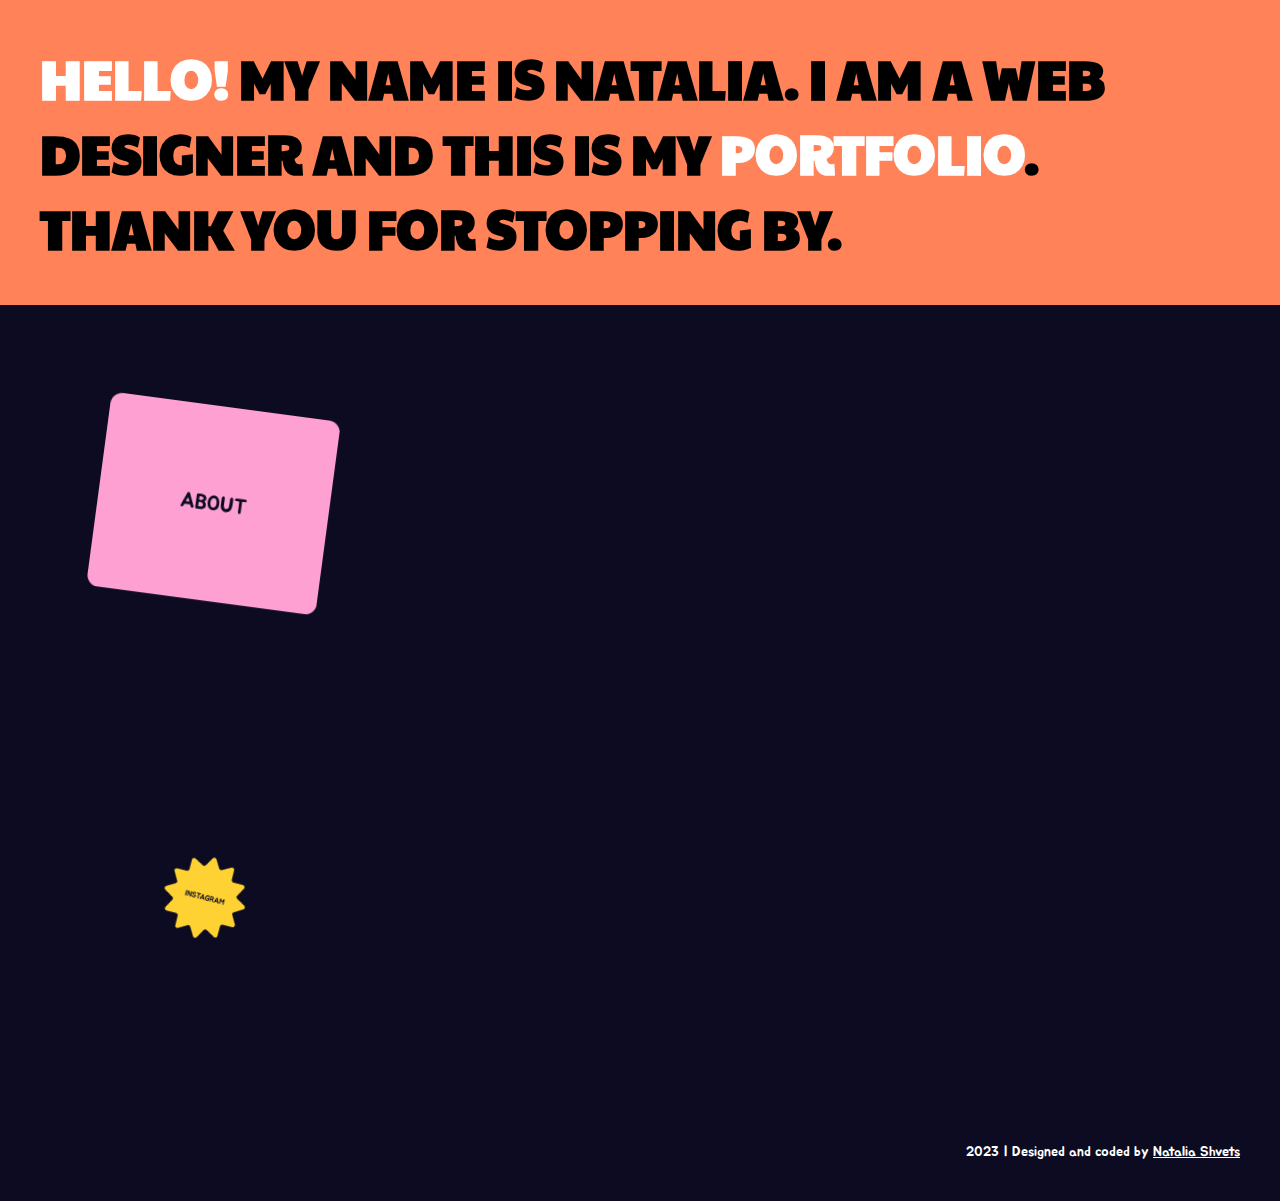
<file: index.html>
<!DOCTYPE html>
<html lang="en">
<head>
    <meta charset="UTF-8">
    <meta http-equiv="X-UA-Compatible" content="IE=edge">
    <meta name="viewport" content="width=device-width, initial-scale=1.0">
    <title>Natalia Shvets</title>
    <link rel="shortcut icon" type="image/ico" href="https://cdn.glitch.global/4b5fbab2-b07e-4038-a8d4-02d66b0f72da/coffee.ico?v=1675710442443">
    <link rel="stylesheet" href="style.css">
    <link rel="preconnect" href="https://fonts.googleapis.com">
    <link rel="preconnect" href="https://fonts.gstatic.com" crossorigin>
    <link href="https://fonts.googleapis.com/css2?family=Jua&family=Paytone+One&display=swap" rel="stylesheet">
</head>
<body>
    <div class="greeting">
        <h1><span class="greetingTextHighlight hello">hello! </span>My name is natalia. I am a web designer and this is my <span class="greetingTextHighlight portfolio">portfolio</span>. <br> Thank you for stopping by.</h1>
    </div>
    <div class="navigation">
        <div class="blockOne">
            <button class="btn about">
                <a href="about.html">
                    <svg class="btnVector vectorAbout"  viewBox="0 0 394 333" fill="none" xmlns="http://www.w3.org/2000/svg">
                        <path id="about" d="M0 20C0 8.95431 8.95431 0 20 0H374C385.046 0 394 8.95431 394 20V313C394 324.046 385.046 333 374 333H20C8.9543 333 0 324.046 0 313V20Z" />
                        <path d="M163.681 175.552C163.705 175.696 163.717 175.84 163.717 175.984C163.741 176.104 163.753 176.248 163.753 176.416C163.753 176.704 163.669 176.968 163.501 177.208C163.429 177.328 163.333 177.448 163.213 177.568C163.093 177.664 162.949 177.748 162.781 177.82C162.181 178.156 161.545 178.276 160.873 178.18C160.537 178.084 160.237 177.928 159.973 177.712C159.925 177.664 159.889 177.64 159.865 177.64C159.841 177.616 159.817 177.58 159.793 177.532C159.769 177.508 159.745 177.484 159.721 177.46C159.697 177.412 159.661 177.376 159.613 177.352C159.493 177.232 159.397 177.124 159.325 177.028C159.253 176.908 159.181 176.788 159.109 176.668C159.061 176.548 159.001 176.44 158.929 176.344C158.881 176.224 158.821 176.104 158.749 175.984C158.701 175.888 158.653 175.804 158.605 175.732C158.557 175.636 158.521 175.54 158.497 175.444C158.401 175.228 158.341 175.036 158.317 174.868L157.561 173.104C155.905 173.104 154.249 173.116 152.593 173.14C150.961 173.14 149.317 173.128 147.661 173.104L146.905 174.868C146.857 174.964 146.821 175.06 146.797 175.156C146.797 175.252 146.773 175.348 146.725 175.444C146.677 175.54 146.629 175.636 146.581 175.732C146.557 175.804 146.521 175.888 146.473 175.984C146.401 176.104 146.329 176.224 146.257 176.344C146.209 176.44 146.149 176.548 146.077 176.668C146.029 176.788 145.969 176.908 145.897 177.028C145.825 177.124 145.729 177.232 145.609 177.352C145.561 177.376 145.525 177.412 145.501 177.46C145.477 177.484 145.453 177.508 145.429 177.532C145.405 177.58 145.381 177.616 145.357 177.64C145.333 177.64 145.297 177.664 145.249 177.712C144.985 177.928 144.685 178.084 144.349 178.18C143.677 178.276 143.041 178.156 142.441 177.82C142.273 177.748 142.129 177.664 142.009 177.568C141.889 177.448 141.793 177.328 141.721 177.208C141.553 176.968 141.469 176.704 141.469 176.416C141.469 176.248 141.469 176.104 141.469 175.984C141.493 175.84 141.517 175.696 141.541 175.552C141.589 175.336 141.649 175.12 141.721 174.904C141.793 174.688 141.829 174.58 141.829 174.58L149.317 156.148L149.533 155.572C149.581 155.428 149.641 155.296 149.713 155.176C149.785 155.056 149.845 154.912 149.893 154.744C150.013 154.432 150.145 154.156 150.289 153.916C150.361 153.772 150.445 153.64 150.541 153.52C150.637 153.4 150.733 153.28 150.829 153.16C150.973 152.968 151.177 152.812 151.441 152.692C151.777 152.572 152.161 152.512 152.593 152.512C153.049 152.512 153.445 152.572 153.781 152.692C154.045 152.812 154.249 152.968 154.393 153.16C154.561 153.376 154.741 153.628 154.933 153.916C155.077 154.156 155.209 154.432 155.329 154.744C155.377 154.912 155.437 155.056 155.509 155.176C155.581 155.296 155.641 155.428 155.689 155.572L155.905 156.148L163.393 174.58C163.393 174.58 163.429 174.688 163.501 174.904C163.573 175.12 163.633 175.336 163.681 175.552ZM155.149 166.732C154.837 166.036 154.513 165.316 154.177 164.572C153.865 163.828 153.529 163.072 153.169 162.304C153.073 162.088 152.977 161.872 152.881 161.656C152.785 161.416 152.689 161.188 152.593 160.972C152.521 161.188 152.437 161.416 152.341 161.656C152.245 161.872 152.149 162.088 152.053 162.304C151.693 163.072 151.345 163.828 151.009 164.572C150.697 165.316 150.385 166.036 150.073 166.732L149.425 168.316H155.797L155.149 166.732Z" fill="#0C0B22"/>
                        <path d="M180.825 164.716C181.521 165.172 182.109 165.712 182.589 166.336C183.093 166.936 183.489 167.68 183.777 168.568C184.089 169.552 184.245 170.548 184.245 171.556C184.269 172.54 184.089 173.464 183.705 174.328C183.345 175.168 182.757 175.912 181.941 176.56C181.149 177.184 180.105 177.628 178.809 177.892C178.113 178.06 177.297 178.192 176.361 178.288C175.425 178.384 174.585 178.432 173.841 178.432C172.905 178.456 171.933 178.456 170.925 178.432C169.941 178.432 168.981 178.336 168.045 178.144C167.637 178.024 167.337 177.82 167.145 177.532C166.977 177.22 166.857 176.872 166.785 176.488C166.689 176.272 166.641 176.056 166.641 175.84V155.392C166.641 154.72 166.773 154.204 167.037 153.844C167.325 153.46 167.697 153.184 168.153 153.016C168.609 152.824 169.125 152.716 169.701 152.692C170.277 152.644 170.877 152.62 171.501 152.62C171.981 152.62 172.461 152.62 172.941 152.62C173.445 152.596 173.949 152.596 174.453 152.62C175.245 152.644 176.061 152.716 176.901 152.836C177.765 152.932 178.581 153.124 179.349 153.412C179.709 153.532 180.093 153.7 180.501 153.916C180.909 154.108 181.233 154.348 181.473 154.636C182.241 155.332 182.805 156.148 183.165 157.084C183.549 157.996 183.717 158.932 183.669 159.892C183.621 160.828 183.357 161.728 182.877 162.592C182.421 163.456 181.737 164.164 180.825 164.716ZM174.525 174.256C175.269 174.208 176.025 174.124 176.793 174.004C177.561 173.884 178.089 173.656 178.377 173.32C178.689 172.936 178.905 172.492 179.025 171.988C179.169 171.46 179.205 170.932 179.133 170.404C179.085 169.852 178.929 169.336 178.665 168.856C178.425 168.352 178.101 167.956 177.693 167.668C177.141 167.236 176.505 166.96 175.785 166.84C175.065 166.696 174.357 166.624 173.661 166.624C173.325 166.624 173.013 166.636 172.725 166.66C172.461 166.66 172.221 166.696 172.005 166.768C171.813 166.816 171.669 166.924 171.573 167.092C171.477 167.26 171.429 167.512 171.429 167.848C171.477 168.472 171.477 169.096 171.429 169.72C171.381 170.344 171.357 170.944 171.357 171.52C171.357 171.856 171.345 172.228 171.321 172.636C171.321 173.02 171.453 173.344 171.717 173.608C171.981 173.872 172.365 174.052 172.869 174.148C173.373 174.244 173.925 174.28 174.525 174.256ZM175.245 156.976C174.501 156.952 173.877 156.94 173.373 156.94C172.893 156.916 172.509 156.952 172.221 157.048C171.957 157.12 171.765 157.3 171.645 157.588C171.549 157.852 171.513 158.26 171.537 158.812C171.537 159.268 171.525 159.724 171.501 160.18C171.501 160.612 171.501 161.044 171.501 161.476C171.501 161.956 171.657 162.316 171.969 162.556C172.281 162.772 172.665 162.904 173.121 162.952C173.601 163 174.093 163 174.597 162.952C175.125 162.904 175.581 162.844 175.965 162.772C176.829 162.628 177.489 162.34 177.945 161.908C178.425 161.452 178.701 160.792 178.773 159.928C178.869 158.848 178.581 158.104 177.909 157.696C177.261 157.264 176.373 157.024 175.245 156.976Z" fill="#0C0B22"/>
                        <path d="M193.052 153.376C194.66 152.776 196.112 152.512 197.408 152.584C198.728 152.656 199.904 152.992 200.936 153.592C201.968 154.168 202.844 154.948 203.564 155.932C204.308 156.916 204.908 158.02 205.364 159.244C205.724 160.156 206 161.116 206.192 162.124C206.384 163.132 206.492 164.14 206.516 165.148C206.564 166.132 206.528 167.104 206.408 168.064C206.312 169.024 206.144 169.912 205.904 170.728C205.76 171.28 205.592 171.784 205.4 172.24C205.208 172.696 204.98 173.152 204.716 173.608C204.116 174.64 203.336 175.48 202.376 176.128C201.44 176.776 200.408 177.232 199.28 177.496C198.512 177.688 197.72 177.784 196.904 177.784C196.088 177.76 195.284 177.652 194.492 177.46C193.7 177.244 192.932 176.944 192.188 176.56C191.468 176.152 190.808 175.648 190.208 175.048C189.464 174.328 188.852 173.5 188.372 172.564C187.892 171.604 187.52 170.608 187.256 169.576C186.992 168.52 186.824 167.464 186.752 166.408C186.68 165.352 186.68 164.344 186.752 163.384C186.824 162.496 186.992 161.548 187.256 160.54C187.544 159.532 187.952 158.56 188.48 157.624C189.008 156.688 189.644 155.848 190.388 155.104C191.156 154.336 192.044 153.76 193.052 153.376ZM201.476 168.784C201.764 167.656 201.884 166.384 201.836 164.968C201.788 163.552 201.56 162.22 201.152 160.972C200.888 160.204 200.552 159.532 200.144 158.956C199.76 158.356 199.292 157.9 198.74 157.588C198.212 157.276 197.588 157.12 196.868 157.12C196.148 157.12 195.344 157.336 194.456 157.768C193.928 158.032 193.472 158.392 193.088 158.848C192.728 159.304 192.428 159.82 192.188 160.396C191.972 160.972 191.792 161.572 191.648 162.196C191.528 162.82 191.456 163.42 191.432 163.996C191.384 164.62 191.372 165.28 191.396 165.976C191.42 166.648 191.492 167.332 191.612 168.028C191.756 168.7 191.948 169.348 192.188 169.972C192.428 170.572 192.752 171.112 193.16 171.592C193.784 172.312 194.504 172.816 195.32 173.104C196.16 173.368 196.988 173.404 197.804 173.212C199.124 172.924 200.132 172.048 200.828 170.584C201.116 170.056 201.332 169.456 201.476 168.784Z" fill="#0C0B22"/>
                        <path d="M229.117 154.492C229.261 155.644 229.345 156.988 229.369 158.524C229.393 160.036 229.369 161.572 229.297 163.132C229.249 164.668 229.141 166.132 228.973 167.524C228.805 168.892 228.601 169.996 228.361 170.836C228.193 171.34 227.989 171.868 227.749 172.42C227.533 172.948 227.293 173.428 227.029 173.86C226.645 174.508 226.177 175.084 225.625 175.588C225.073 176.068 224.461 176.488 223.789 176.848C223.141 177.184 222.445 177.448 221.701 177.64C220.981 177.832 220.261 177.94 219.541 177.964C218.269 178.012 217.057 177.832 215.905 177.424C214.777 176.992 213.733 176.32 212.773 175.408C212.053 174.712 211.477 173.968 211.045 173.176C210.613 172.384 210.277 171.556 210.037 170.692C209.797 169.804 209.641 168.892 209.569 167.956C209.521 167.02 209.497 166.06 209.497 165.076C209.497 164.62 209.485 164.056 209.461 163.384C209.461 162.688 209.461 161.98 209.461 161.26C209.461 160.516 209.461 159.796 209.461 159.1C209.461 158.404 209.473 157.816 209.497 157.336C209.497 157.024 209.497 156.688 209.497 156.328C209.497 155.944 209.509 155.572 209.533 155.212C209.581 154.828 209.653 154.468 209.749 154.132C209.845 153.772 209.989 153.448 210.181 153.16C210.397 152.848 210.697 152.62 211.081 152.476C211.465 152.332 211.861 152.26 212.269 152.26C212.701 152.26 213.109 152.344 213.493 152.512C213.877 152.68 214.189 152.92 214.429 153.232C214.549 153.424 214.633 153.616 214.681 153.808C214.729 154 214.765 154.216 214.789 154.456C214.837 155.248 214.861 156.148 214.861 157.156C214.885 158.164 214.885 159.148 214.861 160.108C214.861 161.044 214.849 161.908 214.825 162.7C214.801 163.492 214.789 164.08 214.789 164.464C214.789 165.904 214.861 167.212 215.005 168.388C215.149 169.54 215.485 170.5 216.013 171.268C216.493 171.964 217.057 172.408 217.705 172.6C218.353 172.792 219.001 172.852 219.649 172.78C220.249 172.708 220.849 172.492 221.449 172.132C222.073 171.748 222.565 171.196 222.925 170.476C223.069 170.212 223.189 169.912 223.285 169.576C223.381 169.24 223.453 168.928 223.501 168.64C223.597 167.728 223.681 166.672 223.753 165.472C223.825 164.248 223.885 163 223.933 161.728C223.981 160.456 224.005 159.208 224.005 157.984C224.005 156.76 223.993 155.656 223.969 154.672C224.017 154.24 224.149 153.844 224.365 153.484C224.557 153.172 224.833 152.896 225.193 152.656C225.553 152.416 226.045 152.296 226.669 152.296C227.173 152.32 227.581 152.452 227.893 152.692C228.205 152.908 228.457 153.148 228.649 153.412C228.865 153.724 229.021 154.084 229.117 154.492Z" fill="#0C0B22"/>
                        <path d="M252.15 153.628C252.414 153.94 252.546 154.264 252.546 154.6C252.546 154.744 252.534 154.9 252.51 155.068C252.51 155.212 252.498 155.344 252.474 155.464C252.402 155.728 252.246 155.98 252.006 156.22C251.814 156.364 251.55 156.472 251.214 156.544C251.046 156.592 250.878 156.628 250.71 156.652C250.542 156.676 250.362 156.712 250.17 156.76C250.002 156.784 249.834 156.796 249.666 156.796C249.498 156.796 249.318 156.796 249.126 156.796H247.29C246.858 156.82 246.426 156.832 245.994 156.832C245.586 156.832 245.178 156.832 244.77 156.832C244.794 157.576 244.806 158.38 244.806 159.244C244.806 160.084 244.794 161.068 244.77 162.196C244.77 163.324 244.758 164.632 244.734 166.12C244.734 167.608 244.734 169.336 244.734 171.304V174.04C244.734 174.28 244.746 174.46 244.77 174.58C244.77 174.676 244.77 174.772 244.77 174.868C244.77 174.94 244.758 175.036 244.734 175.156C244.686 175.372 244.65 175.624 244.626 175.912C244.626 176.032 244.614 176.152 244.59 176.272C244.566 176.368 244.53 176.476 244.482 176.596C244.386 176.692 244.338 176.764 244.338 176.812L244.23 177.028C244.11 177.268 243.882 177.496 243.546 177.712C243.018 177.976 242.43 178.036 241.782 177.892C241.374 177.844 241.062 177.736 240.846 177.568C240.63 177.352 240.474 177.136 240.378 176.92C240.234 176.656 240.15 176.404 240.126 176.164C240.054 175.948 240.018 175.72 240.018 175.48V156.976C239.874 156.976 239.574 156.976 239.118 156.976C238.662 156.976 238.17 156.976 237.642 156.976C237.138 156.952 236.658 156.928 236.202 156.904C235.746 156.88 235.434 156.856 235.266 156.832C235.122 156.808 234.894 156.772 234.582 156.724C234.294 156.676 234.054 156.628 233.862 156.58C233.358 156.436 232.962 156.208 232.674 155.896C232.41 155.584 232.278 155.236 232.278 154.852C232.278 154.708 232.278 154.564 232.278 154.42C232.278 154.276 232.302 154.144 232.35 154.024C232.422 153.736 232.614 153.496 232.926 153.304C233.022 153.232 233.166 153.148 233.358 153.052C233.574 152.932 233.778 152.848 233.97 152.8C234.258 152.704 234.618 152.632 235.05 152.584C235.242 152.56 235.434 152.548 235.626 152.548C235.818 152.548 236.022 152.548 236.238 152.548C237.078 152.548 237.87 152.548 238.614 152.548C239.382 152.548 240.186 152.536 241.026 152.512C242.418 152.488 243.798 152.488 245.166 152.512C246.558 152.512 247.938 152.536 249.306 152.584C249.618 152.608 249.918 152.644 250.206 152.692C250.494 152.74 250.782 152.824 251.07 152.944C251.286 153.016 251.49 153.112 251.682 153.232C251.874 153.328 252.03 153.46 252.15 153.628Z" fill="#0C0B22"/>
                        </svg>
                    </a> 
            </button>
            <button class="btn instagram">
                <a href="https://www.instagram.com/kookooruza/" target="_blank">
                    <svg class="btnVector  vectorInstagram" viewBox="0 0 500 500" fill="none" xmlns="http://www.w3.org/2000/svg">
                        <path id="instagram" d="M184.388 5.59337C188.257 -0.963408 197.743 -0.963418 201.612 5.59336L225.238 45.6274C228.007 50.3197 234.023 51.9317 238.767 49.2526L279.245 26.395C285.875 22.6514 294.089 27.3941 294.162 35.0072L294.605 81.4907C294.657 86.9389 299.061 91.3428 304.509 91.3948L350.993 91.8384C358.606 91.911 363.349 100.126 359.605 106.755L336.748 147.233C334.069 151.977 335.68 157.993 340.373 160.762L380.407 184.388C386.964 188.257 386.964 197.743 380.407 201.612L340.373 225.238C335.68 228.007 334.069 234.023 336.748 238.767L359.605 279.245C363.349 285.875 358.606 294.089 350.993 294.162L304.51 294.605C299.061 294.657 294.657 299.061 294.605 304.51L294.162 350.993C294.089 358.606 285.875 363.349 279.245 359.605L238.767 336.748C234.023 334.069 228.007 335.68 225.238 340.373L201.612 380.407C197.743 386.964 188.257 386.964 184.388 380.407L160.762 340.373C157.993 335.68 151.977 334.069 147.233 336.748L106.755 359.605C100.126 363.349 91.911 358.606 91.8384 350.993L91.3948 304.51C91.3428 299.061 86.9389 294.657 81.4907 294.605L35.0072 294.162C27.3941 294.089 22.6514 285.875 26.395 279.245L49.2526 238.767C51.9317 234.023 50.3197 228.007 45.6274 225.238L5.59337 201.612C-0.963408 197.743 -0.963418 188.257 5.59336 184.388L45.6274 160.762C50.3197 157.993 51.9317 151.977 49.2526 147.233L26.395 106.755C22.6514 100.126 27.3941 91.911 35.0072 91.8384L81.4907 91.3948C86.9389 91.3428 91.3428 86.9389 91.3948 81.4907L91.8384 35.0072C91.911 27.3941 100.126 22.6514 106.755 26.395L147.233 49.2526C151.977 51.9317 157.993 50.3197 160.762 45.6274L184.388 5.59337Z"/>
                        <path d="M100.556 200.184L100.592 197.34L100.628 192.048C100.652 191.28 100.664 190.488 100.664 189.672C100.664 188.856 100.664 188.016 100.664 187.152C100.664 186.288 100.664 185.52 100.664 184.848C100.664 184.176 100.688 183.42 100.736 182.58V182.436C100.76 182.196 100.772 181.956 100.772 181.716C100.796 181.452 100.808 181.188 100.808 180.924C100.832 180.492 100.964 180.024 101.204 179.52C101.372 179.184 101.624 178.896 101.96 178.656C102.344 178.464 102.716 178.368 103.076 178.368C103.268 178.368 103.436 178.38 103.58 178.404C103.748 178.404 103.904 178.416 104.048 178.44C104.36 178.488 104.636 178.632 104.876 178.872C105.02 178.992 105.152 179.184 105.272 179.448C105.32 179.592 105.356 179.736 105.38 179.88C105.428 180 105.464 180.132 105.488 180.276C105.512 180.444 105.524 180.6 105.524 180.744C105.548 180.888 105.56 181.032 105.56 181.176C105.56 181.344 105.548 181.5 105.524 181.644C105.524 181.764 105.524 181.896 105.524 182.04V182.652L105.308 201.336V201.696C105.308 201.768 105.296 201.864 105.272 201.984C105.272 202.08 105.26 202.2 105.236 202.344C105.188 202.464 105.14 202.596 105.092 202.74C105.068 202.86 105.032 202.992 104.984 203.136C104.912 203.256 104.828 203.376 104.732 203.496C104.66 203.592 104.564 203.688 104.444 203.784C104.252 203.976 103.94 204.108 103.508 204.18C102.86 204.324 102.248 204.264 101.672 204C101.384 203.808 101.18 203.568 101.06 203.28C100.988 203.208 100.952 203.136 100.952 203.064C100.928 203.016 100.904 202.98 100.88 202.956C100.856 202.932 100.832 202.896 100.808 202.848C100.76 202.728 100.724 202.608 100.7 202.488C100.676 202.344 100.664 202.2 100.664 202.056C100.64 201.936 100.616 201.816 100.592 201.696C100.592 201.576 100.58 201.456 100.556 201.336C100.532 201.144 100.532 200.94 100.556 200.724V200.184Z" fill="#0C0B22"/>
                        <path d="M129.114 201.264C129.09 201.672 129.03 202.104 128.934 202.56C128.862 203.016 128.634 203.388 128.25 203.676C127.962 203.916 127.638 204.06 127.278 204.108C126.918 204.156 126.558 204.132 126.198 204.036C125.862 203.964 125.538 203.844 125.226 203.676C124.914 203.484 124.662 203.256 124.47 202.992C123.654 201.984 122.898 200.952 122.202 199.896C121.53 198.816 120.846 197.736 120.15 196.656L117.126 192.084C116.718 191.436 116.286 190.716 115.83 189.924C115.374 189.108 114.906 188.352 114.426 187.656L114.318 201.408V201.732C114.318 202.116 114.246 202.5 114.102 202.884C113.982 203.244 113.766 203.556 113.454 203.82C113.214 204.012 112.902 204.144 112.518 204.216C111.918 204.336 111.414 204.3 111.006 204.108C110.622 203.916 110.31 203.652 110.07 203.316C109.854 202.98 109.698 202.596 109.602 202.164C109.53 201.708 109.518 201.264 109.566 200.832V200.22L109.638 197.412L109.674 192.192C109.698 191.424 109.71 190.644 109.71 189.852C109.71 189.036 109.71 188.208 109.71 187.368C109.686 186.336 109.686 185.244 109.71 184.092C109.758 182.94 109.806 181.86 109.854 180.852C109.902 180.3 110.034 179.832 110.25 179.448C110.346 179.112 110.598 178.824 111.006 178.584C111.27 178.416 111.606 178.308 112.014 178.26C112.446 178.212 112.818 178.224 113.13 178.296C113.25 178.344 113.37 178.404 113.49 178.476C113.61 178.524 113.73 178.584 113.85 178.656C113.97 178.752 114.078 178.848 114.174 178.944C114.294 179.04 114.402 179.148 114.498 179.268C114.618 179.388 114.726 179.52 114.822 179.664C114.918 179.784 115.014 179.904 115.11 180.024C115.182 180.168 115.254 180.3 115.326 180.42C115.398 180.54 115.482 180.66 115.578 180.78L115.974 181.356L124.29 194.46V192.084C124.29 191.316 124.278 190.536 124.254 189.744C124.254 188.928 124.242 188.088 124.218 187.224C124.218 186.216 124.218 185.136 124.218 183.984C124.242 182.832 124.278 181.752 124.326 180.744C124.326 180.336 124.446 179.868 124.686 179.34C124.806 179.028 125.01 178.776 125.298 178.584C125.586 178.392 125.91 178.26 126.27 178.188C126.63 178.116 126.99 178.116 127.35 178.188C127.71 178.26 128.022 178.404 128.286 178.62C128.358 178.692 128.43 178.776 128.502 178.872C128.574 178.968 128.634 179.076 128.682 179.196C128.802 179.508 128.874 179.784 128.898 180.024C128.97 180.36 129.006 180.66 129.006 180.924C129.006 183.924 129.006 186.984 129.006 190.104C129.03 193.224 129.054 196.284 129.078 199.284C129.078 199.62 129.09 199.956 129.114 200.292C129.138 200.604 129.138 200.928 129.114 201.264Z" fill="#0C0B22"/>
                        <path d="M150.678 193.524C150.798 193.86 150.882 194.244 150.93 194.676C151.002 195.084 151.038 195.504 151.038 195.936C151.038 196.368 151.002 196.8 150.93 197.232C150.882 197.64 150.81 198 150.714 198.312C150.33 199.656 149.562 200.784 148.41 201.696C147.258 202.584 145.938 203.232 144.45 203.64C142.986 204.048 141.462 204.192 139.878 204.072C138.318 203.952 136.926 203.556 135.702 202.884C134.934 202.452 134.274 201.924 133.722 201.3C133.17 200.676 132.702 199.98 132.318 199.212C132.174 198.948 132.078 198.648 132.03 198.312C132.006 197.952 132.042 197.616 132.138 197.304C132.234 196.968 132.39 196.68 132.606 196.44C132.822 196.176 133.122 195.996 133.506 195.9C133.746 195.852 134.01 195.828 134.298 195.828C134.61 195.828 134.91 195.876 135.198 195.972C135.486 196.044 135.75 196.176 135.99 196.368C136.23 196.536 136.422 196.776 136.566 197.088C136.83 197.592 137.202 198.06 137.682 198.492C138.186 198.9 138.714 199.236 139.266 199.5C140.058 199.764 140.85 199.872 141.642 199.824C142.458 199.776 143.19 199.596 143.838 199.284C144.51 198.972 145.05 198.552 145.458 198.024C145.866 197.472 146.07 196.848 146.07 196.152C146.07 195.576 145.986 195.108 145.818 194.748C145.65 194.364 145.41 194.052 145.098 193.812C144.81 193.548 144.45 193.332 144.018 193.164C143.61 192.996 143.154 192.852 142.65 192.732C142.074 192.612 141.486 192.528 140.886 192.48C140.31 192.432 139.722 192.372 139.122 192.3C138.522 192.228 137.934 192.132 137.358 192.012C136.782 191.892 136.218 191.712 135.666 191.472C134.562 191.016 133.722 190.32 133.146 189.384C132.57 188.448 132.222 187.44 132.102 186.36C132.006 185.28 132.138 184.212 132.498 183.156C132.858 182.076 133.434 181.152 134.226 180.384C134.994 179.688 135.906 179.196 136.962 178.908C138.042 178.596 139.23 178.416 140.526 178.368C141.246 178.344 141.966 178.368 142.686 178.44C143.43 178.512 144.138 178.632 144.81 178.8C145.506 178.968 146.142 179.184 146.718 179.448C147.318 179.712 147.834 180.024 148.266 180.384C148.578 180.624 148.89 180.948 149.202 181.356C149.514 181.74 149.754 182.16 149.922 182.616C150.09 183.048 150.138 183.468 150.066 183.876C150.018 184.284 149.766 184.632 149.31 184.92C148.926 185.16 148.554 185.268 148.194 185.244C147.858 185.196 147.534 185.088 147.222 184.92C146.91 184.728 146.61 184.512 146.322 184.272C146.034 184.032 145.77 183.816 145.53 183.624C144.882 183.144 144.078 182.82 143.118 182.652C142.158 182.484 141.258 182.448 140.418 182.544C139.89 182.616 139.398 182.736 138.942 182.904C138.486 183.072 138.09 183.3 137.754 183.588C137.442 183.876 137.19 184.236 136.998 184.668C136.83 185.076 136.77 185.544 136.818 186.072C136.842 186.456 136.95 186.78 137.142 187.044C137.358 187.308 137.61 187.524 137.898 187.692C138.21 187.86 138.546 187.992 138.906 188.088C139.266 188.184 139.626 188.256 139.986 188.304C141.066 188.448 142.146 188.556 143.226 188.628C144.306 188.7 145.362 188.94 146.394 189.348C147.45 189.756 148.35 190.308 149.094 191.004C149.838 191.7 150.366 192.54 150.678 193.524Z" fill="#0C0B22"/>
                        <path d="M172.363 179.628C172.627 179.94 172.759 180.264 172.759 180.6C172.759 180.744 172.747 180.9 172.723 181.068C172.723 181.212 172.711 181.344 172.687 181.464C172.615 181.728 172.459 181.98 172.219 182.22C172.027 182.364 171.763 182.472 171.427 182.544C171.259 182.592 171.091 182.628 170.923 182.652C170.755 182.676 170.575 182.712 170.383 182.76C170.215 182.784 170.047 182.796 169.879 182.796C169.711 182.796 169.531 182.796 169.339 182.796H167.503C167.071 182.82 166.639 182.832 166.207 182.832C165.799 182.832 165.391 182.832 164.983 182.832C165.007 183.576 165.019 184.38 165.019 185.244C165.019 186.084 165.007 187.068 164.983 188.196C164.983 189.324 164.971 190.632 164.947 192.12C164.947 193.608 164.947 195.336 164.947 197.304V200.04C164.947 200.28 164.959 200.46 164.983 200.58C164.983 200.676 164.983 200.772 164.983 200.868C164.983 200.94 164.971 201.036 164.947 201.156C164.899 201.372 164.863 201.624 164.839 201.912C164.839 202.032 164.827 202.152 164.803 202.272C164.779 202.368 164.743 202.476 164.695 202.596C164.599 202.692 164.551 202.764 164.551 202.812L164.443 203.028C164.323 203.268 164.095 203.496 163.759 203.712C163.231 203.976 162.643 204.036 161.995 203.892C161.587 203.844 161.275 203.736 161.059 203.568C160.843 203.352 160.687 203.136 160.591 202.92C160.447 202.656 160.363 202.404 160.339 202.164C160.267 201.948 160.231 201.72 160.231 201.48V182.976C160.087 182.976 159.787 182.976 159.331 182.976C158.875 182.976 158.383 182.976 157.855 182.976C157.351 182.952 156.871 182.928 156.415 182.904C155.959 182.88 155.647 182.856 155.479 182.832C155.335 182.808 155.107 182.772 154.795 182.724C154.507 182.676 154.267 182.628 154.075 182.58C153.571 182.436 153.175 182.208 152.887 181.896C152.623 181.584 152.491 181.236 152.491 180.852C152.491 180.708 152.491 180.564 152.491 180.42C152.491 180.276 152.515 180.144 152.563 180.024C152.635 179.736 152.827 179.496 153.139 179.304C153.235 179.232 153.379 179.148 153.571 179.052C153.787 178.932 153.991 178.848 154.183 178.8C154.471 178.704 154.831 178.632 155.263 178.584C155.455 178.56 155.647 178.548 155.839 178.548C156.031 178.548 156.235 178.548 156.451 178.548C157.291 178.548 158.083 178.548 158.827 178.548C159.595 178.548 160.399 178.536 161.239 178.512C162.631 178.488 164.011 178.488 165.379 178.512C166.771 178.512 168.151 178.536 169.519 178.584C169.831 178.608 170.131 178.644 170.419 178.692C170.707 178.74 170.995 178.824 171.283 178.944C171.499 179.016 171.703 179.112 171.895 179.232C172.087 179.328 172.243 179.46 172.363 179.628Z" fill="#0C0B22"/>
                        <path d="M193.16 201.552C193.184 201.696 193.196 201.84 193.196 201.984C193.22 202.104 193.232 202.248 193.232 202.416C193.232 202.704 193.148 202.968 192.98 203.208C192.908 203.328 192.812 203.448 192.692 203.568C192.572 203.664 192.428 203.748 192.26 203.82C191.66 204.156 191.024 204.276 190.352 204.18C190.016 204.084 189.716 203.928 189.452 203.712C189.404 203.664 189.368 203.64 189.344 203.64C189.32 203.616 189.296 203.58 189.272 203.532C189.248 203.508 189.224 203.484 189.2 203.46C189.176 203.412 189.14 203.376 189.092 203.352C188.972 203.232 188.876 203.124 188.804 203.028C188.732 202.908 188.66 202.788 188.588 202.668C188.54 202.548 188.48 202.44 188.408 202.344C188.36 202.224 188.3 202.104 188.228 201.984C188.18 201.888 188.132 201.804 188.084 201.732C188.036 201.636 188 201.54 187.976 201.444C187.88 201.228 187.82 201.036 187.796 200.868L187.04 199.104C185.384 199.104 183.728 199.116 182.072 199.14C180.44 199.14 178.796 199.128 177.14 199.104L176.384 200.868C176.336 200.964 176.3 201.06 176.276 201.156C176.276 201.252 176.252 201.348 176.204 201.444C176.156 201.54 176.108 201.636 176.06 201.732C176.036 201.804 176 201.888 175.952 201.984C175.88 202.104 175.808 202.224 175.736 202.344C175.688 202.44 175.628 202.548 175.556 202.668C175.508 202.788 175.448 202.908 175.376 203.028C175.304 203.124 175.208 203.232 175.088 203.352C175.04 203.376 175.004 203.412 174.98 203.46C174.956 203.484 174.932 203.508 174.908 203.532C174.884 203.58 174.86 203.616 174.836 203.64C174.812 203.64 174.776 203.664 174.728 203.712C174.464 203.928 174.164 204.084 173.828 204.18C173.156 204.276 172.52 204.156 171.92 203.82C171.752 203.748 171.608 203.664 171.488 203.568C171.368 203.448 171.272 203.328 171.2 203.208C171.032 202.968 170.948 202.704 170.948 202.416C170.948 202.248 170.948 202.104 170.948 201.984C170.972 201.84 170.996 201.696 171.02 201.552C171.068 201.336 171.128 201.12 171.2 200.904C171.272 200.688 171.308 200.58 171.308 200.58L178.796 182.148L179.012 181.572C179.06 181.428 179.12 181.296 179.192 181.176C179.264 181.056 179.324 180.912 179.372 180.744C179.492 180.432 179.624 180.156 179.768 179.916C179.84 179.772 179.924 179.64 180.02 179.52C180.116 179.4 180.212 179.28 180.308 179.16C180.452 178.968 180.656 178.812 180.92 178.692C181.256 178.572 181.64 178.512 182.072 178.512C182.528 178.512 182.924 178.572 183.26 178.692C183.524 178.812 183.728 178.968 183.872 179.16C184.04 179.376 184.22 179.628 184.412 179.916C184.556 180.156 184.688 180.432 184.808 180.744C184.856 180.912 184.916 181.056 184.988 181.176C185.06 181.296 185.12 181.428 185.168 181.572L185.384 182.148L192.872 200.58C192.872 200.58 192.908 200.688 192.98 200.904C193.052 201.12 193.112 201.336 193.16 201.552ZM184.628 192.732C184.316 192.036 183.992 191.316 183.656 190.572C183.344 189.828 183.008 189.072 182.648 188.304C182.552 188.088 182.456 187.872 182.36 187.656C182.264 187.416 182.168 187.188 182.072 186.972C182 187.188 181.916 187.416 181.82 187.656C181.724 187.872 181.628 188.088 181.532 188.304C181.172 189.072 180.824 189.828 180.488 190.572C180.176 191.316 179.864 192.036 179.552 192.732L178.904 194.316H185.276L184.628 192.732Z" fill="#0C0B22"/>
                        <path d="M214.074 195.432C214.074 196.152 214.038 196.884 213.966 197.628C213.894 198.348 213.75 199.056 213.534 199.752C213.318 200.424 212.994 201.072 212.562 201.696C212.13 202.296 211.542 202.824 210.798 203.28C210.438 203.52 210.006 203.724 209.502 203.892C209.022 204.036 208.506 204.156 207.954 204.252C207.426 204.372 206.898 204.444 206.37 204.468C205.842 204.516 205.35 204.528 204.894 204.504C202.734 204.432 200.982 203.916 199.638 202.956C198.318 201.972 197.298 200.76 196.578 199.32C195.882 197.88 195.426 196.32 195.21 194.64C195.018 192.936 194.982 191.316 195.102 189.78C195.174 188.868 195.33 187.884 195.57 186.828C195.834 185.772 196.206 184.752 196.686 183.768C197.19 182.784 197.802 181.896 198.522 181.104C199.266 180.312 200.142 179.712 201.15 179.304C202.086 178.92 203.106 178.68 204.21 178.584C205.338 178.464 206.442 178.5 207.522 178.692C208.626 178.884 209.646 179.232 210.582 179.736C211.542 180.24 212.298 180.912 212.85 181.752C213.234 182.376 213.534 183.132 213.75 184.02C213.966 184.908 214.002 185.76 213.858 186.576C213.738 187.296 213.486 187.8 213.102 188.088C212.718 188.352 212.298 188.46 211.842 188.412C211.386 188.34 210.942 188.148 210.51 187.836C210.102 187.5 209.826 187.08 209.682 186.576C209.514 186.024 209.31 185.52 209.07 185.064C208.83 184.584 208.458 184.188 207.954 183.876C207.378 183.516 206.766 183.312 206.118 183.264C205.494 183.216 204.882 183.288 204.282 183.48C203.706 183.672 203.154 183.972 202.626 184.38C202.122 184.788 201.702 185.256 201.366 185.784C200.958 186.384 200.646 187.044 200.43 187.764C200.214 188.46 200.058 189.192 199.962 189.96C199.866 190.704 199.83 191.46 199.854 192.228C199.902 192.972 199.998 193.692 200.142 194.388C200.406 195.564 200.814 196.668 201.366 197.7C201.582 198.084 201.87 198.432 202.23 198.744C202.614 199.032 203.034 199.272 203.49 199.464C203.946 199.632 204.426 199.74 204.93 199.788C205.434 199.836 205.914 199.8 206.37 199.68C207.018 199.512 207.546 199.296 207.954 199.032C208.362 198.744 208.686 198.408 208.926 198.024C209.166 197.64 209.322 197.22 209.394 196.764C209.49 196.308 209.538 195.828 209.538 195.324V195.288C209.226 195.288 208.95 195.288 208.71 195.288C208.47 195.264 208.29 195.252 208.17 195.252C207.642 195.252 207.126 195.156 206.622 194.964C206.19 194.82 205.866 194.592 205.65 194.28C205.41 194.016 205.29 193.692 205.29 193.308C205.29 193.164 205.29 193.032 205.29 192.912C205.314 192.768 205.338 192.624 205.362 192.48C205.434 192.288 205.59 192.048 205.83 191.76C205.974 191.64 206.202 191.544 206.514 191.472C206.658 191.424 206.802 191.388 206.946 191.364C207.09 191.316 207.258 191.28 207.45 191.256C207.594 191.232 207.75 191.22 207.918 191.22C208.086 191.22 208.254 191.22 208.422 191.22H211.698C211.962 191.196 212.262 191.232 212.598 191.328C212.958 191.4 213.234 191.52 213.426 191.688C213.498 191.784 213.57 191.88 213.642 191.976C213.714 192.072 213.774 192.18 213.822 192.3C213.918 192.564 213.978 192.828 214.002 193.092C214.026 193.236 214.038 193.392 214.038 193.56C214.062 193.704 214.074 193.836 214.074 193.956V195.432Z" fill="#0C0B22"/>
                        <path d="M235.543 202.416C235.567 202.656 235.543 202.884 235.471 203.1C235.423 203.244 235.351 203.364 235.255 203.46C235.183 203.556 235.087 203.652 234.967 203.748C234.751 203.892 234.487 204.024 234.175 204.144C233.983 204.192 233.791 204.228 233.599 204.252C233.431 204.3 233.251 204.3 233.059 204.252C232.675 204.228 232.339 204.084 232.051 203.82C231.643 203.484 231.307 203.112 231.043 202.704C230.923 202.512 230.791 202.296 230.647 202.056C230.503 201.816 230.371 201.564 230.251 201.3L226.255 193.704C226.063 193.704 225.871 193.716 225.679 193.74C225.487 193.74 225.295 193.752 225.103 193.776C224.599 193.824 224.119 193.836 223.663 193.812C223.231 193.788 222.775 193.788 222.295 193.812H221.611V200.328C221.611 200.52 221.599 200.7 221.575 200.868C221.575 201.036 221.575 201.216 221.575 201.408C221.575 201.528 221.563 201.684 221.539 201.876C221.539 202.068 221.527 202.248 221.503 202.416C221.455 202.68 221.347 202.956 221.179 203.244C221.011 203.508 220.783 203.736 220.495 203.928C219.991 204.24 219.379 204.324 218.659 204.18C218.347 204.108 218.047 203.988 217.759 203.82C217.663 203.748 217.579 203.664 217.507 203.568C217.435 203.448 217.375 203.328 217.327 203.208C217.279 203.088 217.231 202.968 217.183 202.848C217.159 202.704 217.123 202.572 217.075 202.452C217.003 202.212 216.967 201.984 216.967 201.768V181.32C216.967 181.176 216.967 181.032 216.967 180.888C216.991 180.72 217.015 180.576 217.039 180.456C217.063 180.192 217.147 179.928 217.291 179.664C217.363 179.376 217.483 179.172 217.651 179.052C217.795 178.908 218.011 178.788 218.299 178.692C218.611 178.572 219.055 178.524 219.631 178.548C220.711 178.572 221.779 178.584 222.835 178.584C223.891 178.584 224.947 178.608 226.003 178.656C226.699 178.704 227.431 178.788 228.199 178.908C228.991 179.004 229.723 179.184 230.395 179.448C230.827 179.616 231.223 179.784 231.583 179.952C232.039 180.216 232.399 180.468 232.663 180.708C233.503 181.476 234.139 182.4 234.571 183.48C235.003 184.56 235.219 185.652 235.219 186.756C235.219 188.052 234.907 189.24 234.283 190.32C233.683 191.4 232.711 192.204 231.367 192.732C231.319 192.78 231.247 192.816 231.151 192.84C231.079 192.84 231.019 192.852 230.971 192.876L234.283 199.536L234.607 200.112C234.655 200.208 234.715 200.316 234.787 200.436C234.859 200.556 234.919 200.676 234.967 200.796C235.039 200.916 235.099 201.048 235.147 201.192C235.219 201.336 235.291 201.468 235.363 201.588C235.435 201.924 235.495 202.2 235.543 202.416ZM226.543 189.6C226.975 189.6 227.383 189.528 227.767 189.384C228.175 189.216 228.535 189 228.847 188.736C229.183 188.472 229.459 188.172 229.675 187.836C229.891 187.476 230.011 187.092 230.035 186.684C230.131 185.484 229.819 184.596 229.099 184.02C228.379 183.42 227.431 183.096 226.255 183.048C225.559 183 224.791 182.976 223.951 182.976C223.135 182.976 222.355 182.976 221.611 182.976C221.635 183.96 221.635 184.968 221.611 186C221.611 187.008 221.611 188.208 221.611 189.6H226.543Z" fill="#0C0B22"/>
                        <path d="M260.66 201.552C260.684 201.696 260.696 201.84 260.696 201.984C260.72 202.104 260.732 202.248 260.732 202.416C260.732 202.704 260.648 202.968 260.48 203.208C260.408 203.328 260.312 203.448 260.192 203.568C260.072 203.664 259.928 203.748 259.76 203.82C259.16 204.156 258.524 204.276 257.852 204.18C257.516 204.084 257.216 203.928 256.952 203.712C256.904 203.664 256.868 203.64 256.844 203.64C256.82 203.616 256.796 203.58 256.772 203.532C256.748 203.508 256.724 203.484 256.7 203.46C256.676 203.412 256.64 203.376 256.592 203.352C256.472 203.232 256.376 203.124 256.304 203.028C256.232 202.908 256.16 202.788 256.088 202.668C256.04 202.548 255.98 202.44 255.908 202.344C255.86 202.224 255.8 202.104 255.728 201.984C255.68 201.888 255.632 201.804 255.584 201.732C255.536 201.636 255.5 201.54 255.476 201.444C255.38 201.228 255.32 201.036 255.296 200.868L254.54 199.104C252.884 199.104 251.228 199.116 249.572 199.14C247.94 199.14 246.296 199.128 244.64 199.104L243.884 200.868C243.836 200.964 243.8 201.06 243.776 201.156C243.776 201.252 243.752 201.348 243.704 201.444C243.656 201.54 243.608 201.636 243.56 201.732C243.536 201.804 243.5 201.888 243.452 201.984C243.38 202.104 243.308 202.224 243.236 202.344C243.188 202.44 243.128 202.548 243.056 202.668C243.008 202.788 242.948 202.908 242.876 203.028C242.804 203.124 242.708 203.232 242.588 203.352C242.54 203.376 242.504 203.412 242.48 203.46C242.456 203.484 242.432 203.508 242.408 203.532C242.384 203.58 242.36 203.616 242.336 203.64C242.312 203.64 242.276 203.664 242.228 203.712C241.964 203.928 241.664 204.084 241.328 204.18C240.656 204.276 240.02 204.156 239.42 203.82C239.252 203.748 239.108 203.664 238.988 203.568C238.868 203.448 238.772 203.328 238.7 203.208C238.532 202.968 238.448 202.704 238.448 202.416C238.448 202.248 238.448 202.104 238.448 201.984C238.472 201.84 238.496 201.696 238.52 201.552C238.568 201.336 238.628 201.12 238.7 200.904C238.772 200.688 238.808 200.58 238.808 200.58L246.296 182.148L246.512 181.572C246.56 181.428 246.62 181.296 246.692 181.176C246.764 181.056 246.824 180.912 246.872 180.744C246.992 180.432 247.124 180.156 247.268 179.916C247.34 179.772 247.424 179.64 247.52 179.52C247.616 179.4 247.712 179.28 247.808 179.16C247.952 178.968 248.156 178.812 248.42 178.692C248.756 178.572 249.14 178.512 249.572 178.512C250.028 178.512 250.424 178.572 250.76 178.692C251.024 178.812 251.228 178.968 251.372 179.16C251.54 179.376 251.72 179.628 251.912 179.916C252.056 180.156 252.188 180.432 252.308 180.744C252.356 180.912 252.416 181.056 252.488 181.176C252.56 181.296 252.62 181.428 252.668 181.572L252.884 182.148L260.372 200.58C260.372 200.58 260.408 200.688 260.48 200.904C260.552 201.12 260.612 201.336 260.66 201.552ZM252.128 192.732C251.816 192.036 251.492 191.316 251.156 190.572C250.844 189.828 250.508 189.072 250.148 188.304C250.052 188.088 249.956 187.872 249.86 187.656C249.764 187.416 249.668 187.188 249.572 186.972C249.5 187.188 249.416 187.416 249.32 187.656C249.224 187.872 249.128 188.088 249.032 188.304C248.672 189.072 248.324 189.828 247.988 190.572C247.676 191.316 247.364 192.036 247.052 192.732L246.404 194.316H252.776L252.128 192.732Z" fill="#0C0B22"/>
                        <path d="M285.544 201.408C285.52 201.696 285.484 201.996 285.436 202.308C285.388 202.62 285.304 202.908 285.184 203.172C285.064 203.46 284.908 203.676 284.716 203.82C284.452 204.06 284.14 204.192 283.78 204.216C283.444 204.336 283.12 204.372 282.808 204.324C282.496 204.276 282.208 204.192 281.944 204.072C281.608 203.856 281.356 203.604 281.188 203.316C281.044 203.004 280.936 202.68 280.864 202.344C280.792 202.008 280.756 201.66 280.756 201.3C280.756 200.94 280.756 200.604 280.756 200.292V197.484L280.72 191.976C280.72 191.592 280.72 191.292 280.72 191.076C280.72 190.86 280.72 190.668 280.72 190.5C280.72 190.308 280.708 190.104 280.684 189.888C280.684 189.648 280.684 189.312 280.684 188.88C280.684 188.808 280.684 188.688 280.684 188.52C280.708 188.328 280.696 187.836 280.648 187.044C279.712 188.604 278.932 189.864 278.308 190.824C277.708 191.76 277.192 192.492 276.76 193.02C276.352 193.524 275.992 193.872 275.68 194.064C275.368 194.232 275.044 194.328 274.708 194.352C274.516 194.376 274.324 194.34 274.132 194.244C273.94 194.148 273.748 194.028 273.556 193.884C273.388 193.74 273.22 193.596 273.052 193.452C272.908 193.284 272.788 193.128 272.692 192.984C272.116 192.264 271.468 191.4 270.748 190.392C270.028 189.384 269.284 188.16 268.516 186.72C268.516 186.744 268.504 187.14 268.48 187.908C268.48 188.676 268.48 189.636 268.48 190.788C268.48 191.916 268.468 193.14 268.444 194.46C268.444 195.756 268.432 196.968 268.408 198.096C268.408 199.224 268.396 200.172 268.372 200.94C268.348 201.684 268.324 202.056 268.3 202.056C268.3 202.464 268.204 202.848 268.012 203.208C267.82 203.544 267.556 203.82 267.22 204.036C266.908 204.252 266.536 204.372 266.104 204.396C265.672 204.42 265.204 204.3 264.7 204.036C264.388 203.844 264.148 203.568 263.98 203.208C263.836 202.848 263.74 202.512 263.692 202.2C263.668 201.864 263.644 201.54 263.62 201.228C263.62 200.916 263.62 200.592 263.62 200.256L263.656 197.448L263.692 191.904V187.08C263.692 184.992 263.764 182.94 263.908 180.924C263.908 180.66 263.932 180.42 263.98 180.204C264.052 179.964 264.136 179.736 264.232 179.52C264.424 179.136 264.676 178.848 264.988 178.656C265.348 178.44 265.732 178.332 266.14 178.332C266.308 178.332 266.464 178.344 266.608 178.368C266.776 178.368 266.932 178.38 267.076 178.404C267.556 178.5 267.964 178.788 268.3 179.268C268.66 179.724 268.996 180.12 269.308 180.456C269.5 180.672 269.704 180.936 269.92 181.248C270.136 181.56 270.352 181.884 270.568 182.22C270.784 182.556 270.988 182.88 271.18 183.192C271.372 183.504 271.54 183.78 271.684 184.02C272.308 185.028 272.86 185.952 273.34 186.792C273.844 187.632 274.312 188.352 274.744 188.952C274.816 188.88 274.9 188.784 274.996 188.664C275.092 188.52 275.188 188.376 275.284 188.232C275.404 188.064 275.5 187.908 275.572 187.764C275.668 187.62 275.74 187.5 275.788 187.404C276.028 187.02 276.268 186.648 276.508 186.288C276.748 185.904 277 185.508 277.264 185.1C277.552 184.668 277.84 184.2 278.128 183.696C278.44 183.192 278.8 182.616 279.208 181.968C279.376 181.68 279.592 181.332 279.856 180.924C280.12 180.516 280.42 180.12 280.756 179.736C281.092 179.352 281.44 179.028 281.8 178.764C282.184 178.476 282.568 178.332 282.952 178.332C283.144 178.332 283.312 178.344 283.456 178.368C283.6 178.368 283.744 178.38 283.888 178.404C284.176 178.428 284.452 178.56 284.716 178.8C284.908 178.992 285.052 179.196 285.148 179.412C285.244 179.724 285.304 179.988 285.328 180.204C285.352 180.372 285.364 180.528 285.364 180.672C285.388 180.816 285.4 180.96 285.4 181.104C285.4 182.448 285.412 183.78 285.436 185.1C285.46 186.42 285.472 187.752 285.472 189.096C285.472 190.728 285.472 192.408 285.472 194.136C285.496 195.864 285.508 197.544 285.508 199.176C285.508 199.512 285.52 199.872 285.544 200.256C285.568 200.64 285.568 201.024 285.544 201.408Z" fill="#0C0B22"/>
                    </svg>
                </a>
            </button>
        </div>
        <div class="btn blockTwo">
            <button class="btn projects">
                <a href="projects.html">
                    <svg class="btnVector vectorProjects"  viewBox="0 0 375 463" fill="none" xmlns="http://www.w3.org/2000/svg">
                        <path id="projects" d="M349.134 463C363.91 463 375.987 448.192 374.936 429.996C372.069 380.347 362.747 331.516 347.275 285.398C328.385 229.091 300.697 177.93 265.793 134.834C230.888 91.739 189.451 57.554 143.846 34.2309C106.493 15.1281 66.9437 3.61846 26.7313 0.078726C11.9931 -1.21862 -6.45862e-07 13.6925 0 31.9355L1.40917e-05 429.968C1.47376e-05 448.211 11.978 463 26.7536 463H349.134Z" />
                        <path d="M102.028 275.038C102.94 275.878 103.612 276.886 104.044 278.062C104.476 279.214 104.644 280.366 104.548 281.518C104.452 282.622 104.104 283.642 103.504 284.578C102.904 285.49 101.992 286.186 100.768 286.666C99.808 287.074 98.86 287.362 97.924 287.53C96.988 287.698 95.956 287.83 94.828 287.926C94.324 287.974 93.892 288.01 93.532 288.034C93.196 288.034 92.8 288.046 92.344 288.07C92.248 288.07 92.08 288.07 91.84 288.07C91.624 288.07 91.468 288.082 91.372 288.106V295.558C91.3 296.014 91.204 296.482 91.084 296.962C90.988 297.442 90.712 297.814 90.256 298.078C89.992 298.222 89.668 298.306 89.284 298.33C88.9 298.354 88.552 298.342 88.24 298.294C87.904 298.246 87.616 298.162 87.376 298.042C87.16 297.898 86.98 297.658 86.836 297.322C86.74 297.106 86.644 296.866 86.548 296.602C86.476 296.314 86.44 295.966 86.44 295.558V275.65C86.44 275.482 86.452 275.326 86.476 275.182C86.5 275.038 86.524 274.894 86.548 274.75C86.596 274.63 86.632 274.498 86.656 274.354C86.68 274.21 86.716 274.078 86.764 273.958C86.812 273.838 86.86 273.73 86.908 273.634C86.98 273.538 87.064 273.454 87.16 273.382C87.28 273.262 87.46 273.154 87.7 273.058C87.964 272.962 88.348 272.914 88.852 272.914H88.924C89.668 272.866 90.496 272.83 91.408 272.806C92.32 272.758 93.076 272.77 93.676 272.842C94.012 272.89 94.324 272.926 94.612 272.95C94.9 272.95 95.176 272.962 95.44 272.986C95.728 273.01 96.016 273.034 96.304 273.058C96.592 273.082 96.88 273.118 97.168 273.166C97.408 273.214 97.624 273.25 97.816 273.274C98.032 273.298 98.248 273.334 98.464 273.382C98.656 273.43 98.86 273.478 99.076 273.526C99.316 273.574 99.532 273.658 99.724 273.778C100.228 273.922 100.648 274.102 100.984 274.318C101.32 274.534 101.668 274.774 102.028 275.038ZM99.868 280.978C99.892 280.402 99.772 279.898 99.508 279.466C99.268 279.034 98.92 278.674 98.464 278.386C98.008 278.098 97.492 277.87 96.916 277.702C96.34 277.534 95.764 277.414 95.188 277.342C95.044 277.342 94.84 277.342 94.576 277.342C94.336 277.318 94.072 277.306 93.784 277.306C93.496 277.282 93.22 277.27 92.956 277.27C92.716 277.246 92.524 277.234 92.38 277.234C92.26 277.21 92.116 277.198 91.948 277.198C91.78 277.198 91.588 277.198 91.372 277.198C91.396 277.942 91.408 278.662 91.408 279.358C91.408 280.03 91.408 280.762 91.408 281.554C91.384 281.986 91.372 282.418 91.372 282.85C91.372 283.282 91.372 283.702 91.372 284.11L93.604 284.074C94.18 284.074 94.816 284.038 95.512 283.966C96.208 283.894 96.868 283.75 97.492 283.534C98.116 283.318 98.644 283.006 99.076 282.598C99.532 282.19 99.796 281.65 99.868 280.978Z" fill="#0C0B22"/>
                        <path d="M126.075 296.674C126.099 296.914 126.075 297.142 126.003 297.358C125.955 297.502 125.883 297.622 125.787 297.718C125.715 297.814 125.619 297.91 125.499 298.006C125.283 298.15 125.019 298.282 124.707 298.402C124.515 298.45 124.323 298.486 124.131 298.51C123.963 298.558 123.783 298.558 123.591 298.51C123.207 298.486 122.871 298.342 122.583 298.078C122.175 297.742 121.839 297.37 121.575 296.962C121.455 296.77 121.323 296.554 121.179 296.314C121.035 296.074 120.903 295.822 120.783 295.558L116.787 287.962C116.595 287.962 116.403 287.974 116.211 287.998C116.019 287.998 115.827 288.01 115.635 288.034C115.131 288.082 114.651 288.094 114.195 288.07C113.763 288.046 113.307 288.046 112.827 288.07H112.143V294.586C112.143 294.778 112.131 294.958 112.107 295.126C112.107 295.294 112.107 295.474 112.107 295.666C112.107 295.786 112.095 295.942 112.071 296.134C112.071 296.326 112.059 296.506 112.035 296.674C111.987 296.938 111.879 297.214 111.711 297.502C111.543 297.766 111.315 297.994 111.027 298.186C110.523 298.498 109.911 298.582 109.191 298.438C108.879 298.366 108.579 298.246 108.291 298.078C108.195 298.006 108.111 297.922 108.039 297.826C107.967 297.706 107.907 297.586 107.859 297.466C107.811 297.346 107.763 297.226 107.715 297.106C107.691 296.962 107.655 296.83 107.607 296.71C107.535 296.47 107.499 296.242 107.499 296.026V275.578C107.499 275.434 107.499 275.29 107.499 275.146C107.523 274.978 107.547 274.834 107.571 274.714C107.595 274.45 107.679 274.186 107.823 273.922C107.895 273.634 108.015 273.43 108.183 273.31C108.327 273.166 108.543 273.046 108.831 272.95C109.143 272.83 109.587 272.782 110.163 272.806C111.243 272.83 112.311 272.842 113.367 272.842C114.423 272.842 115.479 272.866 116.535 272.914C117.231 272.962 117.963 273.046 118.731 273.166C119.523 273.262 120.255 273.442 120.927 273.706C121.359 273.874 121.755 274.042 122.115 274.21C122.571 274.474 122.931 274.726 123.195 274.966C124.035 275.734 124.671 276.658 125.103 277.738C125.535 278.818 125.751 279.91 125.751 281.014C125.751 282.31 125.439 283.498 124.815 284.578C124.215 285.658 123.243 286.462 121.899 286.99C121.851 287.038 121.779 287.074 121.683 287.098C121.611 287.098 121.551 287.11 121.503 287.134L124.815 293.794L125.139 294.37C125.187 294.466 125.247 294.574 125.319 294.694C125.391 294.814 125.451 294.934 125.499 295.054C125.571 295.174 125.631 295.306 125.679 295.45C125.751 295.594 125.823 295.726 125.895 295.846C125.967 296.182 126.027 296.458 126.075 296.674ZM117.075 283.858C117.507 283.858 117.915 283.786 118.299 283.642C118.707 283.474 119.067 283.258 119.379 282.994C119.715 282.73 119.991 282.43 120.207 282.094C120.423 281.734 120.543 281.35 120.567 280.942C120.663 279.742 120.351 278.854 119.631 278.278C118.911 277.678 117.963 277.354 116.787 277.306C116.091 277.258 115.323 277.234 114.483 277.234C113.667 277.234 112.887 277.234 112.143 277.234C112.167 278.218 112.167 279.226 112.143 280.258C112.143 281.266 112.143 282.466 112.143 283.858H117.075Z" fill="#0C0B22"/>
                        <path d="M135.351 273.634C136.959 273.034 138.411 272.77 139.707 272.842C141.027 272.914 142.203 273.25 143.235 273.85C144.267 274.426 145.143 275.206 145.863 276.19C146.607 277.174 147.207 278.278 147.663 279.502C148.023 280.414 148.299 281.374 148.491 282.382C148.683 283.39 148.791 284.398 148.815 285.406C148.863 286.39 148.827 287.362 148.707 288.322C148.611 289.282 148.443 290.17 148.203 290.986C148.059 291.538 147.891 292.042 147.699 292.498C147.507 292.954 147.279 293.41 147.015 293.866C146.415 294.898 145.635 295.738 144.675 296.386C143.739 297.034 142.707 297.49 141.579 297.754C140.811 297.946 140.019 298.042 139.203 298.042C138.387 298.018 137.583 297.91 136.791 297.718C135.999 297.502 135.231 297.202 134.487 296.818C133.767 296.41 133.107 295.906 132.507 295.306C131.763 294.586 131.151 293.758 130.671 292.822C130.191 291.862 129.819 290.866 129.555 289.834C129.291 288.778 129.123 287.722 129.051 286.666C128.979 285.61 128.979 284.602 129.051 283.642C129.123 282.754 129.291 281.806 129.555 280.798C129.843 279.79 130.251 278.818 130.779 277.882C131.307 276.946 131.943 276.106 132.687 275.362C133.455 274.594 134.343 274.018 135.351 273.634ZM143.775 289.042C144.063 287.914 144.183 286.642 144.135 285.226C144.087 283.81 143.859 282.478 143.451 281.23C143.187 280.462 142.851 279.79 142.443 279.214C142.059 278.614 141.591 278.158 141.039 277.846C140.511 277.534 139.887 277.378 139.167 277.378C138.447 277.378 137.643 277.594 136.755 278.026C136.227 278.29 135.771 278.65 135.387 279.106C135.027 279.562 134.727 280.078 134.487 280.654C134.271 281.23 134.091 281.83 133.947 282.454C133.827 283.078 133.755 283.678 133.731 284.254C133.683 284.878 133.671 285.538 133.695 286.234C133.719 286.906 133.791 287.59 133.911 288.286C134.055 288.958 134.247 289.606 134.487 290.23C134.727 290.83 135.051 291.37 135.459 291.85C136.083 292.57 136.803 293.074 137.619 293.362C138.459 293.626 139.287 293.662 140.103 293.47C141.423 293.182 142.431 292.306 143.127 290.842C143.415 290.314 143.631 289.714 143.775 289.042Z" fill="#0C0B22"/>
                        <path d="M171.164 273.67C171.404 273.982 171.524 274.294 171.524 274.606C171.548 274.75 171.548 274.93 171.524 275.146C171.524 275.362 171.512 275.53 171.488 275.65C171.416 275.89 171.248 276.13 170.984 276.37C170.912 276.442 170.828 276.514 170.732 276.586C170.636 276.634 170.516 276.682 170.372 276.73C170.228 276.778 170.084 276.814 169.94 276.838C169.796 276.838 169.64 276.85 169.472 276.874C169.304 276.898 169.148 276.922 169.004 276.946C168.86 276.946 168.704 276.946 168.536 276.946H166.484V277.558C166.46 279.718 166.496 281.878 166.592 284.038C166.712 286.198 166.7 288.358 166.556 290.518C166.484 291.238 166.376 291.982 166.232 292.75C166.088 293.494 165.848 294.202 165.512 294.874C165.2 295.522 164.78 296.122 164.252 296.674C163.724 297.226 163.052 297.658 162.236 297.97C161.468 298.258 160.628 298.462 159.716 298.582C158.804 298.702 157.88 298.714 156.944 298.618C156.032 298.522 155.156 298.318 154.316 298.006C153.476 297.694 152.768 297.262 152.192 296.71C151.88 296.422 151.592 296.074 151.328 295.666C151.064 295.234 150.884 294.79 150.788 294.334C150.692 293.854 150.716 293.398 150.86 292.966C151.004 292.51 151.34 292.138 151.868 291.85C152.324 291.586 152.732 291.526 153.092 291.67C153.476 291.814 153.836 292.042 154.172 292.354C154.532 292.666 154.892 292.99 155.252 293.326C155.636 293.662 156.056 293.878 156.512 293.974C157.496 294.214 158.3 294.226 158.924 294.01C159.548 293.77 160.04 293.398 160.4 292.894C160.76 292.39 161.012 291.778 161.156 291.058C161.324 290.338 161.42 289.606 161.444 288.862C161.492 288.118 161.504 287.398 161.48 286.702C161.456 286.006 161.456 285.418 161.48 284.938C161.504 283.666 161.504 282.418 161.48 281.194C161.456 279.97 161.444 278.722 161.444 277.45V277.306C161.468 277.258 161.48 277.186 161.48 277.09H161.372C161.228 277.066 160.928 277.054 160.472 277.054C160.016 277.03 159.524 277.018 158.996 277.018C158.468 277.018 157.964 277.018 157.484 277.018C157.028 276.994 156.728 276.982 156.584 276.982H156.08V276.946C155.888 276.922 155.696 276.886 155.504 276.838C155.312 276.79 155.12 276.742 154.928 276.694C154.472 276.55 154.124 276.322 153.884 276.01C153.764 275.89 153.668 275.698 153.596 275.434C153.548 275.17 153.524 274.942 153.524 274.75C153.524 274.63 153.524 274.498 153.524 274.354C153.524 274.21 153.548 274.078 153.596 273.958C153.644 273.694 153.812 273.454 154.1 273.238C154.292 273.094 154.52 272.986 154.784 272.914C154.952 272.866 155.12 272.83 155.288 272.806C155.456 272.782 155.636 272.758 155.828 272.734C155.996 272.71 156.164 272.698 156.332 272.698C156.5 272.698 156.68 272.698 156.872 272.698H160.328C160.472 272.698 160.64 272.698 160.832 272.698C161.024 272.698 161.24 272.686 161.48 272.662C162.416 272.662 163.34 272.662 164.252 272.662C165.164 272.662 166.052 272.674 166.916 272.698H167.132C167.396 272.698 167.648 272.71 167.888 272.734C168.152 272.734 168.416 272.734 168.68 272.734C169.232 272.758 169.748 272.866 170.228 273.058C170.612 273.154 170.924 273.358 171.164 273.67Z" fill="#0C0B22"/>
                        <path d="M179.157 277.09L179.085 282.742H180.525C181.509 282.718 182.385 282.706 183.153 282.706C183.921 282.706 184.773 282.718 185.709 282.742H185.889C186.177 282.742 186.453 282.754 186.717 282.778C187.005 282.778 187.281 282.778 187.545 282.778C187.833 282.802 188.109 282.85 188.373 282.922C188.637 282.97 188.901 283.03 189.165 283.102C189.573 283.246 189.909 283.462 190.173 283.75C190.413 284.062 190.533 284.41 190.533 284.794C190.533 284.914 190.533 285.058 190.533 285.226C190.533 285.37 190.509 285.502 190.461 285.622C190.413 285.886 190.257 286.126 189.993 286.342C189.873 286.51 189.645 286.63 189.309 286.702C188.997 286.798 188.685 286.858 188.373 286.882C188.037 286.954 187.701 286.99 187.365 286.99H185.673L179.013 287.026L178.941 294.082L186.105 294.154H187.797C187.989 294.154 188.169 294.154 188.337 294.154C188.505 294.154 188.661 294.166 188.805 294.19C188.997 294.238 189.165 294.274 189.309 294.298C189.477 294.298 189.633 294.322 189.777 294.37C190.065 294.466 190.305 294.598 190.497 294.766C190.737 295.006 190.893 295.258 190.965 295.522C190.989 295.642 191.001 295.774 191.001 295.918C191.025 296.038 191.025 296.17 191.001 296.314C191.001 296.698 190.881 297.046 190.641 297.358C190.353 297.694 190.017 297.91 189.633 298.006C189.129 298.222 188.577 298.33 187.977 298.33C187.713 298.354 187.437 298.366 187.149 298.366C186.861 298.366 186.585 298.378 186.321 298.402H186.105C184.233 298.45 182.289 298.45 180.273 298.402C179.793 298.402 179.409 298.39 179.121 298.366C178.833 298.366 178.569 298.366 178.329 298.366C178.113 298.366 177.885 298.366 177.645 298.366C177.405 298.366 177.093 298.366 176.709 298.366C176.157 298.414 175.701 298.318 175.341 298.078C175.077 297.91 174.873 297.682 174.729 297.394C174.657 297.322 174.621 297.25 174.621 297.178C174.597 297.13 174.573 297.094 174.549 297.07C174.525 297.046 174.501 297.01 174.477 296.962C174.429 296.842 174.393 296.722 174.369 296.602C174.345 296.458 174.333 296.326 174.333 296.206C174.309 296.086 174.285 295.966 174.261 295.846C174.261 295.726 174.249 295.606 174.225 295.486V294.91C174.225 294.814 174.225 294.718 174.225 294.622C174.249 294.526 174.261 294.43 174.261 294.334V291.526L174.333 286.342V281.554C174.333 280.69 174.333 279.922 174.333 279.25C174.357 278.578 174.381 277.846 174.405 277.054V276.874C174.429 276.61 174.441 276.37 174.441 276.154C174.465 275.914 174.477 275.674 174.477 275.434C174.501 274.954 174.633 274.486 174.873 274.03C174.969 273.838 175.065 273.67 175.161 273.526C175.281 273.382 175.437 273.262 175.629 273.166C175.989 272.95 176.361 272.842 176.745 272.842C176.937 272.842 177.081 272.854 177.177 272.878V272.842C177.609 272.842 177.957 272.842 178.221 272.842C178.485 272.842 178.737 272.842 178.977 272.842C179.241 272.842 179.517 272.842 179.805 272.842C180.093 272.818 180.489 272.806 180.993 272.806C181.953 272.782 182.865 272.77 183.729 272.77C184.593 272.77 185.481 272.782 186.393 272.806H186.537C186.801 272.83 187.077 272.842 187.365 272.842C187.653 272.842 187.929 272.854 188.193 272.878C188.457 272.878 188.721 272.914 188.985 272.986C189.249 273.034 189.513 273.106 189.777 273.202C190.185 273.322 190.521 273.526 190.785 273.814C191.001 274.15 191.109 274.486 191.109 274.822C191.109 274.966 191.109 275.11 191.109 275.254C191.109 275.374 191.085 275.494 191.037 275.614C191.013 275.854 190.869 276.106 190.605 276.37C190.509 276.418 190.401 276.478 190.281 276.55C190.185 276.622 190.065 276.682 189.921 276.73C189.777 276.778 189.621 276.814 189.453 276.838C189.309 276.838 189.165 276.85 189.021 276.874C188.829 276.922 188.649 276.946 188.481 276.946C188.337 276.946 188.169 276.946 187.977 276.946H186.357L179.157 276.982V277.09Z" fill="#0C0B22"/>
                        <path d="M213.099 292.21C213.411 292.906 213.423 293.59 213.135 294.262C212.847 294.91 212.391 295.51 211.767 296.062C211.143 296.614 210.423 297.094 209.607 297.502C208.815 297.91 208.059 298.198 207.339 298.366C206.547 298.534 205.707 298.606 204.819 298.582C203.955 298.582 203.079 298.474 202.191 298.258C201.327 298.066 200.475 297.778 199.635 297.394C198.819 296.986 198.063 296.494 197.367 295.918C196.527 295.222 195.867 294.394 195.387 293.434C194.931 292.45 194.595 291.406 194.379 290.302C194.163 289.198 194.043 288.094 194.019 286.99C194.019 285.862 194.055 284.806 194.127 283.822C194.199 282.934 194.379 282.01 194.667 281.05C194.955 280.09 195.351 279.154 195.855 278.242C196.383 277.306 197.007 276.442 197.727 275.65C198.471 274.858 199.335 274.186 200.319 273.634C201.063 273.202 201.891 272.914 202.803 272.77C203.739 272.602 204.675 272.566 205.611 272.662C206.571 272.734 207.471 272.938 208.311 273.274C209.175 273.586 209.907 274.018 210.507 274.57C210.891 274.906 211.287 275.374 211.695 275.974C212.127 276.574 212.439 277.186 212.631 277.81C212.823 278.434 212.823 279.022 212.631 279.574C212.463 280.102 211.983 280.462 211.191 280.654C210.855 280.75 210.555 280.774 210.291 280.726C210.027 280.654 209.787 280.546 209.571 280.402C209.355 280.234 209.151 280.042 208.959 279.826C208.767 279.61 208.587 279.394 208.419 279.178C207.843 278.482 207.171 278.014 206.403 277.774C205.635 277.51 204.867 277.45 204.099 277.594C203.355 277.714 202.647 278.026 201.975 278.53C201.327 279.01 200.823 279.634 200.463 280.402C200.079 281.218 199.767 282.118 199.527 283.102C199.311 284.062 199.191 285.046 199.167 286.054C199.143 287.038 199.227 287.998 199.419 288.934C199.635 289.87 199.995 290.698 200.499 291.418C200.883 291.994 201.351 292.462 201.903 292.822C202.479 293.182 203.091 293.434 203.739 293.578C204.387 293.722 205.035 293.746 205.683 293.65C206.355 293.554 207.003 293.338 207.627 293.002C207.819 292.906 208.023 292.774 208.239 292.606C208.479 292.414 208.719 292.222 208.959 292.03C209.199 291.838 209.439 291.658 209.679 291.49C209.943 291.322 210.219 291.202 210.507 291.13C210.939 290.986 211.407 290.998 211.911 291.166C212.439 291.334 212.835 291.682 213.099 292.21Z" fill="#0C0B22"/>
                        <path d="M234.316 273.886C234.58 274.198 234.712 274.522 234.712 274.858C234.712 275.002 234.7 275.158 234.676 275.326C234.676 275.47 234.664 275.602 234.64 275.722C234.568 275.986 234.412 276.238 234.172 276.478C233.98 276.622 233.716 276.73 233.38 276.802C233.212 276.85 233.044 276.886 232.876 276.91C232.708 276.934 232.528 276.97 232.336 277.018C232.168 277.042 232 277.054 231.832 277.054C231.664 277.054 231.484 277.054 231.292 277.054H229.456C229.024 277.078 228.592 277.09 228.16 277.09C227.752 277.09 227.344 277.09 226.936 277.09C226.96 277.834 226.972 278.638 226.972 279.502C226.972 280.342 226.96 281.326 226.936 282.454C226.936 283.582 226.924 284.89 226.9 286.378C226.9 287.866 226.9 289.594 226.9 291.562V294.298C226.9 294.538 226.912 294.718 226.936 294.838C226.936 294.934 226.936 295.03 226.936 295.126C226.936 295.198 226.924 295.294 226.9 295.414C226.852 295.63 226.816 295.882 226.792 296.17C226.792 296.29 226.78 296.41 226.756 296.53C226.732 296.626 226.696 296.734 226.648 296.854C226.552 296.95 226.504 297.022 226.504 297.07L226.396 297.286C226.276 297.526 226.048 297.754 225.712 297.97C225.184 298.234 224.596 298.294 223.948 298.15C223.54 298.102 223.228 297.994 223.012 297.826C222.796 297.61 222.64 297.394 222.544 297.178C222.4 296.914 222.316 296.662 222.292 296.422C222.22 296.206 222.184 295.978 222.184 295.738V277.234C222.04 277.234 221.74 277.234 221.284 277.234C220.828 277.234 220.336 277.234 219.808 277.234C219.304 277.21 218.824 277.186 218.368 277.162C217.912 277.138 217.6 277.114 217.432 277.09C217.288 277.066 217.06 277.03 216.748 276.982C216.46 276.934 216.22 276.886 216.028 276.838C215.524 276.694 215.128 276.466 214.84 276.154C214.576 275.842 214.444 275.494 214.444 275.11C214.444 274.966 214.444 274.822 214.444 274.678C214.444 274.534 214.468 274.402 214.516 274.282C214.588 273.994 214.78 273.754 215.092 273.562C215.188 273.49 215.332 273.406 215.524 273.31C215.74 273.19 215.944 273.106 216.136 273.058C216.424 272.962 216.784 272.89 217.216 272.842C217.408 272.818 217.6 272.806 217.792 272.806C217.984 272.806 218.188 272.806 218.404 272.806C219.244 272.806 220.036 272.806 220.78 272.806C221.548 272.806 222.352 272.794 223.192 272.77C224.584 272.746 225.964 272.746 227.332 272.77C228.724 272.77 230.104 272.794 231.472 272.842C231.784 272.866 232.084 272.902 232.372 272.95C232.66 272.998 232.948 273.082 233.236 273.202C233.452 273.274 233.656 273.37 233.848 273.49C234.04 273.586 234.196 273.718 234.316 273.886Z" fill="#0C0B22"/>
                        <path d="M255.135 287.782C255.255 288.118 255.339 288.502 255.387 288.934C255.459 289.342 255.495 289.762 255.495 290.194C255.495 290.626 255.459 291.058 255.387 291.49C255.339 291.898 255.267 292.258 255.171 292.57C254.787 293.914 254.019 295.042 252.867 295.954C251.715 296.842 250.395 297.49 248.907 297.898C247.443 298.306 245.919 298.45 244.335 298.33C242.775 298.21 241.383 297.814 240.159 297.142C239.391 296.71 238.731 296.182 238.179 295.558C237.627 294.934 237.159 294.238 236.775 293.47C236.631 293.206 236.535 292.906 236.487 292.57C236.463 292.21 236.499 291.874 236.595 291.562C236.691 291.226 236.847 290.938 237.063 290.698C237.279 290.434 237.579 290.254 237.963 290.158C238.203 290.11 238.467 290.086 238.755 290.086C239.067 290.086 239.367 290.134 239.655 290.23C239.943 290.302 240.207 290.434 240.447 290.626C240.687 290.794 240.879 291.034 241.023 291.346C241.287 291.85 241.659 292.318 242.139 292.75C242.643 293.158 243.171 293.494 243.723 293.758C244.515 294.022 245.307 294.13 246.099 294.082C246.915 294.034 247.647 293.854 248.295 293.542C248.967 293.23 249.507 292.81 249.915 292.282C250.323 291.73 250.527 291.106 250.527 290.41C250.527 289.834 250.443 289.366 250.275 289.006C250.107 288.622 249.867 288.31 249.555 288.07C249.267 287.806 248.907 287.59 248.475 287.422C248.067 287.254 247.611 287.11 247.107 286.99C246.531 286.87 245.943 286.786 245.343 286.738C244.767 286.69 244.179 286.63 243.579 286.558C242.979 286.486 242.391 286.39 241.815 286.27C241.239 286.15 240.675 285.97 240.123 285.73C239.019 285.274 238.179 284.578 237.603 283.642C237.027 282.706 236.679 281.698 236.559 280.618C236.463 279.538 236.595 278.47 236.955 277.414C237.315 276.334 237.891 275.41 238.683 274.642C239.451 273.946 240.363 273.454 241.419 273.166C242.499 272.854 243.687 272.674 244.983 272.626C245.703 272.602 246.423 272.626 247.143 272.698C247.887 272.77 248.595 272.89 249.267 273.058C249.963 273.226 250.599 273.442 251.175 273.706C251.775 273.97 252.291 274.282 252.723 274.642C253.035 274.882 253.347 275.206 253.659 275.614C253.971 275.998 254.211 276.418 254.379 276.874C254.547 277.306 254.595 277.726 254.523 278.134C254.475 278.542 254.223 278.89 253.767 279.178C253.383 279.418 253.011 279.526 252.651 279.502C252.315 279.454 251.991 279.346 251.679 279.178C251.367 278.986 251.067 278.77 250.779 278.53C250.491 278.29 250.227 278.074 249.987 277.882C249.339 277.402 248.535 277.078 247.575 276.91C246.615 276.742 245.715 276.706 244.875 276.802C244.347 276.874 243.855 276.994 243.399 277.162C242.943 277.33 242.547 277.558 242.211 277.846C241.899 278.134 241.647 278.494 241.455 278.926C241.287 279.334 241.227 279.802 241.275 280.33C241.299 280.714 241.407 281.038 241.599 281.302C241.815 281.566 242.067 281.782 242.355 281.95C242.667 282.118 243.003 282.25 243.363 282.346C243.723 282.442 244.083 282.514 244.443 282.562C245.523 282.706 246.603 282.814 247.683 282.886C248.763 282.958 249.819 283.198 250.851 283.606C251.907 284.014 252.807 284.566 253.551 285.262C254.295 285.958 254.823 286.798 255.135 287.782Z" fill="#0C0B22"/>
                    </svg>
                </a>
            </button>
        </div>
        <div class="btn blockThree">
            <button class="btn contact">
                <a href="contact.html">
                    <svg class="btnVector vectorContact" viewBox="0 0 472 261" fill="none" xmlns="http://www.w3.org/2000/svg">
                        <path id="contact" d="M471.808 130.5C471.808 236.051 366.19 261 235.904 261C105.618 261 0 231.254 0 130.5C0 18.2316 105.618 0 235.904 0C366.19 0 471.808 24.9485 471.808 130.5Z"/>
                        <path d="M179.365 134.952C179.677 135.648 179.689 136.332 179.401 137.004C179.113 137.652 178.657 138.252 178.033 138.804C177.409 139.356 176.689 139.836 175.873 140.244C175.081 140.652 174.325 140.94 173.605 141.108C172.813 141.276 171.973 141.348 171.085 141.324C170.221 141.324 169.345 141.216 168.457 141C167.593 140.808 166.741 140.52 165.901 140.136C165.085 139.728 164.329 139.236 163.633 138.66C162.793 137.964 162.133 137.136 161.653 136.176C161.197 135.192 160.861 134.148 160.645 133.044C160.429 131.94 160.309 130.836 160.285 129.732C160.285 128.604 160.321 127.548 160.393 126.564C160.465 125.676 160.645 124.752 160.933 123.792C161.221 122.832 161.617 121.896 162.121 120.984C162.649 120.048 163.273 119.184 163.993 118.392C164.737 117.6 165.601 116.928 166.585 116.376C167.329 115.944 168.157 115.656 169.069 115.512C170.005 115.344 170.941 115.308 171.877 115.404C172.837 115.476 173.737 115.68 174.577 116.016C175.441 116.328 176.173 116.76 176.773 117.312C177.157 117.648 177.553 118.116 177.961 118.716C178.393 119.316 178.705 119.928 178.897 120.552C179.089 121.176 179.089 121.764 178.897 122.316C178.729 122.844 178.249 123.204 177.457 123.396C177.121 123.492 176.821 123.516 176.557 123.468C176.293 123.396 176.053 123.288 175.837 123.144C175.621 122.976 175.417 122.784 175.225 122.568C175.033 122.352 174.853 122.136 174.685 121.92C174.109 121.224 173.437 120.756 172.669 120.516C171.901 120.252 171.133 120.192 170.365 120.336C169.621 120.456 168.913 120.768 168.241 121.272C167.593 121.752 167.089 122.376 166.729 123.144C166.345 123.96 166.033 124.86 165.793 125.844C165.577 126.804 165.457 127.788 165.433 128.796C165.409 129.78 165.493 130.74 165.685 131.676C165.901 132.612 166.261 133.44 166.765 134.16C167.149 134.736 167.617 135.204 168.169 135.564C168.745 135.924 169.357 136.176 170.005 136.32C170.653 136.464 171.301 136.488 171.949 136.392C172.621 136.296 173.269 136.08 173.893 135.744C174.085 135.648 174.289 135.516 174.505 135.348C174.745 135.156 174.985 134.964 175.225 134.772C175.465 134.58 175.705 134.4 175.945 134.232C176.209 134.064 176.485 133.944 176.773 133.872C177.205 133.728 177.673 133.74 178.177 133.908C178.705 134.076 179.101 134.424 179.365 134.952Z" fill="#0C0B22"/>
                        <path d="M187.785 116.376C189.393 115.776 190.845 115.512 192.141 115.584C193.461 115.656 194.637 115.992 195.669 116.592C196.701 117.168 197.577 117.948 198.297 118.932C199.041 119.916 199.641 121.02 200.097 122.244C200.457 123.156 200.733 124.116 200.925 125.124C201.117 126.132 201.225 127.14 201.249 128.148C201.297 129.132 201.261 130.104 201.141 131.064C201.045 132.024 200.877 132.912 200.637 133.728C200.493 134.28 200.325 134.784 200.133 135.24C199.941 135.696 199.713 136.152 199.449 136.608C198.849 137.64 198.069 138.48 197.109 139.128C196.173 139.776 195.141 140.232 194.013 140.496C193.245 140.688 192.453 140.784 191.637 140.784C190.821 140.76 190.017 140.652 189.225 140.46C188.433 140.244 187.665 139.944 186.921 139.56C186.201 139.152 185.541 138.648 184.941 138.048C184.197 137.328 183.585 136.5 183.105 135.564C182.625 134.604 182.253 133.608 181.989 132.576C181.725 131.52 181.557 130.464 181.485 129.408C181.413 128.352 181.413 127.344 181.485 126.384C181.557 125.496 181.725 124.548 181.989 123.54C182.277 122.532 182.685 121.56 183.213 120.624C183.741 119.688 184.377 118.848 185.121 118.104C185.889 117.336 186.777 116.76 187.785 116.376ZM196.209 131.784C196.497 130.656 196.617 129.384 196.569 127.968C196.521 126.552 196.293 125.22 195.885 123.972C195.621 123.204 195.285 122.532 194.877 121.956C194.493 121.356 194.025 120.9 193.473 120.588C192.945 120.276 192.321 120.12 191.601 120.12C190.881 120.12 190.077 120.336 189.189 120.768C188.661 121.032 188.205 121.392 187.821 121.848C187.461 122.304 187.161 122.82 186.921 123.396C186.705 123.972 186.525 124.572 186.381 125.196C186.261 125.82 186.189 126.42 186.165 126.996C186.117 127.62 186.105 128.28 186.129 128.976C186.153 129.648 186.225 130.332 186.345 131.028C186.489 131.7 186.681 132.348 186.921 132.972C187.161 133.572 187.485 134.112 187.893 134.592C188.517 135.312 189.237 135.816 190.053 136.104C190.893 136.368 191.721 136.404 192.537 136.212C193.857 135.924 194.865 135.048 195.561 133.584C195.849 133.056 196.065 132.456 196.209 131.784Z" fill="#0C0B22"/>
                        <path d="M223.778 138.264C223.754 138.672 223.694 139.104 223.598 139.56C223.526 140.016 223.298 140.388 222.914 140.676C222.626 140.916 222.302 141.06 221.942 141.108C221.582 141.156 221.222 141.132 220.862 141.036C220.526 140.964 220.202 140.844 219.89 140.676C219.578 140.484 219.326 140.256 219.134 139.992C218.318 138.984 217.562 137.952 216.866 136.896C216.194 135.816 215.51 134.736 214.814 133.656L211.79 129.084C211.382 128.436 210.95 127.716 210.494 126.924C210.038 126.108 209.57 125.352 209.09 124.656L208.982 138.408V138.732C208.982 139.116 208.91 139.5 208.766 139.884C208.646 140.244 208.43 140.556 208.118 140.82C207.878 141.012 207.566 141.144 207.182 141.216C206.582 141.336 206.078 141.3 205.67 141.108C205.286 140.916 204.974 140.652 204.734 140.316C204.518 139.98 204.362 139.596 204.266 139.164C204.194 138.708 204.182 138.264 204.23 137.832V137.22L204.302 134.412L204.338 129.192C204.362 128.424 204.374 127.644 204.374 126.852C204.374 126.036 204.374 125.208 204.374 124.368C204.35 123.336 204.35 122.244 204.374 121.092C204.422 119.94 204.47 118.86 204.518 117.852C204.566 117.3 204.698 116.832 204.914 116.448C205.01 116.112 205.262 115.824 205.67 115.584C205.934 115.416 206.27 115.308 206.678 115.26C207.11 115.212 207.482 115.224 207.794 115.296C207.914 115.344 208.034 115.404 208.154 115.476C208.274 115.524 208.394 115.584 208.514 115.656C208.634 115.752 208.742 115.848 208.838 115.944C208.958 116.04 209.066 116.148 209.162 116.268C209.282 116.388 209.39 116.52 209.486 116.664C209.582 116.784 209.678 116.904 209.774 117.024C209.846 117.168 209.918 117.3 209.99 117.42C210.062 117.54 210.146 117.66 210.242 117.78L210.638 118.356L218.954 131.46V129.084C218.954 128.316 218.942 127.536 218.918 126.744C218.918 125.928 218.906 125.088 218.882 124.224C218.882 123.216 218.882 122.136 218.882 120.984C218.906 119.832 218.942 118.752 218.99 117.744C218.99 117.336 219.11 116.868 219.35 116.34C219.47 116.028 219.674 115.776 219.962 115.584C220.25 115.392 220.574 115.26 220.934 115.188C221.294 115.116 221.654 115.116 222.014 115.188C222.374 115.26 222.686 115.404 222.95 115.62C223.022 115.692 223.094 115.776 223.166 115.872C223.238 115.968 223.298 116.076 223.346 116.196C223.466 116.508 223.538 116.784 223.562 117.024C223.634 117.36 223.67 117.66 223.67 117.924C223.67 120.924 223.67 123.984 223.67 127.104C223.694 130.224 223.718 133.284 223.742 136.284C223.742 136.62 223.754 136.956 223.778 137.292C223.802 137.604 223.802 137.928 223.778 138.264Z" fill="#0C0B22"/>
                        <path d="M246.566 116.628C246.83 116.94 246.962 117.264 246.962 117.6C246.962 117.744 246.95 117.9 246.926 118.068C246.926 118.212 246.914 118.344 246.89 118.464C246.818 118.728 246.662 118.98 246.422 119.22C246.23 119.364 245.966 119.472 245.63 119.544C245.462 119.592 245.294 119.628 245.126 119.652C244.958 119.676 244.778 119.712 244.586 119.76C244.418 119.784 244.25 119.796 244.082 119.796C243.914 119.796 243.734 119.796 243.542 119.796H241.706C241.274 119.82 240.842 119.832 240.41 119.832C240.002 119.832 239.594 119.832 239.186 119.832C239.21 120.576 239.222 121.38 239.222 122.244C239.222 123.084 239.21 124.068 239.186 125.196C239.186 126.324 239.174 127.632 239.15 129.12C239.15 130.608 239.15 132.336 239.15 134.304V137.04C239.15 137.28 239.162 137.46 239.186 137.58C239.186 137.676 239.186 137.772 239.186 137.868C239.186 137.94 239.174 138.036 239.15 138.156C239.102 138.372 239.066 138.624 239.042 138.912C239.042 139.032 239.03 139.152 239.006 139.272C238.982 139.368 238.946 139.476 238.898 139.596C238.802 139.692 238.754 139.764 238.754 139.812L238.646 140.028C238.526 140.268 238.298 140.496 237.962 140.712C237.434 140.976 236.846 141.036 236.198 140.892C235.79 140.844 235.478 140.736 235.262 140.568C235.046 140.352 234.89 140.136 234.794 139.92C234.65 139.656 234.566 139.404 234.542 139.164C234.47 138.948 234.434 138.72 234.434 138.48V119.976C234.29 119.976 233.99 119.976 233.534 119.976C233.078 119.976 232.586 119.976 232.058 119.976C231.554 119.952 231.074 119.928 230.618 119.904C230.162 119.88 229.85 119.856 229.682 119.832C229.538 119.808 229.31 119.772 228.998 119.724C228.71 119.676 228.47 119.628 228.278 119.58C227.774 119.436 227.378 119.208 227.09 118.896C226.826 118.584 226.694 118.236 226.694 117.852C226.694 117.708 226.694 117.564 226.694 117.42C226.694 117.276 226.718 117.144 226.766 117.024C226.838 116.736 227.03 116.496 227.342 116.304C227.438 116.232 227.582 116.148 227.774 116.052C227.99 115.932 228.194 115.848 228.386 115.8C228.674 115.704 229.034 115.632 229.466 115.584C229.658 115.56 229.85 115.548 230.042 115.548C230.234 115.548 230.438 115.548 230.654 115.548C231.494 115.548 232.286 115.548 233.03 115.548C233.798 115.548 234.602 115.536 235.442 115.512C236.834 115.488 238.214 115.488 239.582 115.512C240.974 115.512 242.354 115.536 243.722 115.584C244.034 115.608 244.334 115.644 244.622 115.692C244.91 115.74 245.198 115.824 245.486 115.944C245.702 116.016 245.906 116.112 246.098 116.232C246.29 116.328 246.446 116.46 246.566 116.628Z" fill="#0C0B22"/>
                        <path d="M267.363 138.552C267.387 138.696 267.399 138.84 267.399 138.984C267.423 139.104 267.435 139.248 267.435 139.416C267.435 139.704 267.351 139.968 267.183 140.208C267.111 140.328 267.015 140.448 266.895 140.568C266.775 140.664 266.631 140.748 266.463 140.82C265.863 141.156 265.227 141.276 264.555 141.18C264.219 141.084 263.919 140.928 263.655 140.712C263.607 140.664 263.571 140.64 263.547 140.64C263.523 140.616 263.499 140.58 263.475 140.532C263.451 140.508 263.427 140.484 263.403 140.46C263.379 140.412 263.343 140.376 263.295 140.352C263.175 140.232 263.079 140.124 263.007 140.028C262.935 139.908 262.863 139.788 262.791 139.668C262.743 139.548 262.683 139.44 262.611 139.344C262.563 139.224 262.503 139.104 262.431 138.984C262.383 138.888 262.335 138.804 262.287 138.732C262.239 138.636 262.203 138.54 262.179 138.444C262.083 138.228 262.023 138.036 261.999 137.868L261.243 136.104C259.587 136.104 257.931 136.116 256.275 136.14C254.643 136.14 252.999 136.128 251.343 136.104L250.587 137.868C250.539 137.964 250.503 138.06 250.479 138.156C250.479 138.252 250.455 138.348 250.407 138.444C250.359 138.54 250.311 138.636 250.263 138.732C250.239 138.804 250.203 138.888 250.155 138.984C250.083 139.104 250.011 139.224 249.939 139.344C249.891 139.44 249.831 139.548 249.759 139.668C249.711 139.788 249.651 139.908 249.579 140.028C249.507 140.124 249.411 140.232 249.291 140.352C249.243 140.376 249.207 140.412 249.183 140.46C249.159 140.484 249.135 140.508 249.111 140.532C249.087 140.58 249.063 140.616 249.039 140.64C249.015 140.64 248.979 140.664 248.931 140.712C248.667 140.928 248.367 141.084 248.031 141.18C247.359 141.276 246.723 141.156 246.123 140.82C245.955 140.748 245.811 140.664 245.691 140.568C245.571 140.448 245.475 140.328 245.403 140.208C245.235 139.968 245.151 139.704 245.151 139.416C245.151 139.248 245.151 139.104 245.151 138.984C245.175 138.84 245.199 138.696 245.223 138.552C245.271 138.336 245.331 138.12 245.403 137.904C245.475 137.688 245.511 137.58 245.511 137.58L252.999 119.148L253.215 118.572C253.263 118.428 253.323 118.296 253.395 118.176C253.467 118.056 253.527 117.912 253.575 117.744C253.695 117.432 253.827 117.156 253.971 116.916C254.043 116.772 254.127 116.64 254.223 116.52C254.319 116.4 254.415 116.28 254.511 116.16C254.655 115.968 254.859 115.812 255.123 115.692C255.459 115.572 255.843 115.512 256.275 115.512C256.731 115.512 257.127 115.572 257.463 115.692C257.727 115.812 257.931 115.968 258.075 116.16C258.243 116.376 258.423 116.628 258.615 116.916C258.759 117.156 258.891 117.432 259.011 117.744C259.059 117.912 259.119 118.056 259.191 118.176C259.263 118.296 259.323 118.428 259.371 118.572L259.587 119.148L267.075 137.58C267.075 137.58 267.111 137.688 267.183 137.904C267.255 138.12 267.315 138.336 267.363 138.552ZM258.831 129.732C258.519 129.036 258.195 128.316 257.859 127.572C257.547 126.828 257.211 126.072 256.851 125.304C256.755 125.088 256.659 124.872 256.563 124.656C256.467 124.416 256.371 124.188 256.275 123.972C256.203 124.188 256.119 124.416 256.023 124.656C255.927 124.872 255.831 125.088 255.735 125.304C255.375 126.072 255.027 126.828 254.691 127.572C254.379 128.316 254.067 129.036 253.755 129.732L253.107 131.316H259.479L258.831 129.732Z" fill="#0C0B22"/>
                        <path d="M289.439 134.952C289.751 135.648 289.763 136.332 289.475 137.004C289.187 137.652 288.731 138.252 288.107 138.804C287.483 139.356 286.763 139.836 285.947 140.244C285.155 140.652 284.399 140.94 283.679 141.108C282.887 141.276 282.047 141.348 281.159 141.324C280.295 141.324 279.419 141.216 278.531 141C277.667 140.808 276.815 140.52 275.975 140.136C275.159 139.728 274.403 139.236 273.707 138.66C272.867 137.964 272.207 137.136 271.727 136.176C271.271 135.192 270.935 134.148 270.719 133.044C270.503 131.94 270.383 130.836 270.359 129.732C270.359 128.604 270.395 127.548 270.467 126.564C270.539 125.676 270.719 124.752 271.007 123.792C271.295 122.832 271.691 121.896 272.195 120.984C272.723 120.048 273.347 119.184 274.067 118.392C274.811 117.6 275.675 116.928 276.659 116.376C277.403 115.944 278.231 115.656 279.143 115.512C280.079 115.344 281.015 115.308 281.951 115.404C282.911 115.476 283.811 115.68 284.651 116.016C285.515 116.328 286.247 116.76 286.847 117.312C287.231 117.648 287.627 118.116 288.035 118.716C288.467 119.316 288.779 119.928 288.971 120.552C289.163 121.176 289.163 121.764 288.971 122.316C288.803 122.844 288.323 123.204 287.531 123.396C287.195 123.492 286.895 123.516 286.631 123.468C286.367 123.396 286.127 123.288 285.911 123.144C285.695 122.976 285.491 122.784 285.299 122.568C285.107 122.352 284.927 122.136 284.759 121.92C284.183 121.224 283.511 120.756 282.743 120.516C281.975 120.252 281.207 120.192 280.439 120.336C279.695 120.456 278.987 120.768 278.315 121.272C277.667 121.752 277.163 122.376 276.803 123.144C276.419 123.96 276.107 124.86 275.867 125.844C275.651 126.804 275.531 127.788 275.507 128.796C275.483 129.78 275.567 130.74 275.759 131.676C275.975 132.612 276.335 133.44 276.839 134.16C277.223 134.736 277.691 135.204 278.243 135.564C278.819 135.924 279.431 136.176 280.079 136.32C280.727 136.464 281.375 136.488 282.023 136.392C282.695 136.296 283.343 136.08 283.967 135.744C284.159 135.648 284.363 135.516 284.579 135.348C284.819 135.156 285.059 134.964 285.299 134.772C285.539 134.58 285.779 134.4 286.019 134.232C286.283 134.064 286.559 133.944 286.847 133.872C287.279 133.728 287.747 133.74 288.251 133.908C288.779 134.076 289.175 134.424 289.439 134.952Z" fill="#0C0B22"/>
                        <path d="M310.656 116.628C310.92 116.94 311.052 117.264 311.052 117.6C311.052 117.744 311.04 117.9 311.016 118.068C311.016 118.212 311.004 118.344 310.98 118.464C310.908 118.728 310.752 118.98 310.512 119.22C310.32 119.364 310.056 119.472 309.72 119.544C309.552 119.592 309.384 119.628 309.216 119.652C309.048 119.676 308.868 119.712 308.676 119.76C308.508 119.784 308.34 119.796 308.172 119.796C308.004 119.796 307.824 119.796 307.632 119.796H305.796C305.364 119.82 304.932 119.832 304.5 119.832C304.092 119.832 303.684 119.832 303.276 119.832C303.3 120.576 303.312 121.38 303.312 122.244C303.312 123.084 303.3 124.068 303.276 125.196C303.276 126.324 303.264 127.632 303.24 129.12C303.24 130.608 303.24 132.336 303.24 134.304V137.04C303.24 137.28 303.252 137.46 303.276 137.58C303.276 137.676 303.276 137.772 303.276 137.868C303.276 137.94 303.264 138.036 303.24 138.156C303.192 138.372 303.156 138.624 303.132 138.912C303.132 139.032 303.12 139.152 303.096 139.272C303.072 139.368 303.036 139.476 302.988 139.596C302.892 139.692 302.844 139.764 302.844 139.812L302.736 140.028C302.616 140.268 302.388 140.496 302.052 140.712C301.524 140.976 300.936 141.036 300.288 140.892C299.88 140.844 299.568 140.736 299.352 140.568C299.136 140.352 298.98 140.136 298.884 139.92C298.74 139.656 298.656 139.404 298.632 139.164C298.56 138.948 298.524 138.72 298.524 138.48V119.976C298.38 119.976 298.08 119.976 297.624 119.976C297.168 119.976 296.676 119.976 296.148 119.976C295.644 119.952 295.164 119.928 294.708 119.904C294.252 119.88 293.94 119.856 293.772 119.832C293.628 119.808 293.4 119.772 293.088 119.724C292.8 119.676 292.56 119.628 292.368 119.58C291.864 119.436 291.468 119.208 291.18 118.896C290.916 118.584 290.784 118.236 290.784 117.852C290.784 117.708 290.784 117.564 290.784 117.42C290.784 117.276 290.808 117.144 290.856 117.024C290.928 116.736 291.12 116.496 291.432 116.304C291.528 116.232 291.672 116.148 291.864 116.052C292.08 115.932 292.284 115.848 292.476 115.8C292.764 115.704 293.124 115.632 293.556 115.584C293.748 115.56 293.94 115.548 294.132 115.548C294.324 115.548 294.528 115.548 294.744 115.548C295.584 115.548 296.376 115.548 297.12 115.548C297.888 115.548 298.692 115.536 299.532 115.512C300.924 115.488 302.304 115.488 303.672 115.512C305.064 115.512 306.444 115.536 307.812 115.584C308.124 115.608 308.424 115.644 308.712 115.692C309 115.74 309.288 115.824 309.576 115.944C309.792 116.016 309.996 116.112 310.188 116.232C310.38 116.328 310.536 116.46 310.656 116.628Z" fill="#0C0B22"/>
                    </svg>
                </a>
            </button>
            <button class="btn linkedin">
                <a href="https://www.linkedin.com/in/shvetsnatalia/" target="_blank">
                    <svg class="btnVector vectorLinkedin"  viewBox="0 0 384 399" fill="none" xmlns="http://www.w3.org/2000/svg">
                        <path id="linkedin" d="M219.052 381.558C208.166 404.269 175.832 404.269 164.946 381.558L3.0152 43.7168C-6.52971 23.8029 7.98497 0.75 30.0682 0.75H353.93C376.013 0.75 390.528 23.8029 380.983 43.7168L219.052 381.558Z" fill="#"/>
                        <path d="M138.303 141.308C138.351 141.428 138.375 141.608 138.375 141.848C138.375 142.064 138.375 142.244 138.375 142.388C138.375 142.58 138.339 142.76 138.267 142.928C138.195 143.096 138.099 143.252 137.979 143.396C137.763 143.684 137.451 143.9 137.043 144.044C136.467 144.236 135.927 144.332 135.423 144.332C135.159 144.356 134.883 144.368 134.595 144.368C134.307 144.368 134.019 144.392 133.731 144.44H133.587C131.739 144.464 129.831 144.464 127.863 144.44C127.383 144.416 126.843 144.416 126.243 144.44C125.643 144.488 125.055 144.476 124.479 144.404C123.903 144.356 123.375 144.224 122.895 144.008C122.439 143.768 122.115 143.396 121.923 142.892C121.875 142.772 121.839 142.664 121.815 142.568C121.791 142.448 121.779 142.328 121.779 142.208C121.683 141.392 121.647 140.588 121.671 139.796C121.695 139.004 121.707 138.224 121.707 137.456L121.779 132.236V127.412C121.779 126.548 121.779 125.78 121.779 125.108C121.803 124.436 121.827 123.692 121.851 122.876V122.696C121.875 122.456 121.887 122.216 121.887 121.976C121.911 121.736 121.923 121.496 121.923 121.256C121.971 120.704 122.103 120.236 122.319 119.852C122.463 119.492 122.715 119.204 123.075 118.988C123.387 118.772 123.759 118.664 124.191 118.664C124.359 118.664 124.515 118.676 124.659 118.7C124.827 118.7 124.983 118.712 125.127 118.736C125.271 118.76 125.403 118.808 125.523 118.88C125.667 118.952 125.811 119.048 125.955 119.168C126.099 119.336 126.231 119.54 126.351 119.78C126.447 120.044 126.507 120.308 126.531 120.572C126.555 120.74 126.579 120.896 126.603 121.04C126.627 121.184 126.639 121.328 126.639 121.472C126.591 121.616 126.567 121.76 126.567 121.904C126.567 122.048 126.567 122.18 126.567 122.3V122.948L126.423 139.904L133.551 139.976H135.243C135.387 139.976 135.543 139.988 135.711 140.012C135.879 140.012 136.047 140.024 136.215 140.048C136.407 140.072 136.575 140.096 136.719 140.12C136.863 140.144 137.007 140.18 137.151 140.228C137.415 140.3 137.631 140.42 137.799 140.588C138.063 140.828 138.231 141.068 138.303 141.308Z" fill="#0C0B22"/>
                        <path d="M142.369 140.228L142.405 137.384L142.441 132.092C142.465 131.324 142.477 130.532 142.477 129.716C142.477 128.9 142.477 128.06 142.477 127.196C142.477 126.332 142.477 125.564 142.477 124.892C142.477 124.22 142.501 123.464 142.549 122.624V122.48C142.573 122.24 142.585 122 142.585 121.76C142.609 121.496 142.621 121.232 142.621 120.968C142.645 120.536 142.777 120.068 143.017 119.564C143.185 119.228 143.437 118.94 143.773 118.7C144.157 118.508 144.529 118.412 144.889 118.412C145.081 118.412 145.249 118.424 145.393 118.448C145.561 118.448 145.717 118.46 145.861 118.484C146.173 118.532 146.449 118.676 146.689 118.916C146.833 119.036 146.965 119.228 147.085 119.492C147.133 119.636 147.169 119.78 147.193 119.924C147.241 120.044 147.277 120.176 147.301 120.32C147.325 120.488 147.337 120.644 147.337 120.788C147.361 120.932 147.373 121.076 147.373 121.22C147.373 121.388 147.361 121.544 147.337 121.688C147.337 121.808 147.337 121.94 147.337 122.084V122.696L147.121 141.38V141.74C147.121 141.812 147.109 141.908 147.085 142.028C147.085 142.124 147.073 142.244 147.049 142.388C147.001 142.508 146.953 142.64 146.905 142.784C146.881 142.904 146.845 143.036 146.797 143.18C146.725 143.3 146.641 143.42 146.545 143.54C146.473 143.636 146.377 143.732 146.257 143.828C146.065 144.02 145.753 144.152 145.321 144.224C144.673 144.368 144.061 144.308 143.485 144.044C143.197 143.852 142.993 143.612 142.873 143.324C142.801 143.252 142.765 143.18 142.765 143.108C142.741 143.06 142.717 143.024 142.693 143C142.669 142.976 142.645 142.94 142.621 142.892C142.573 142.772 142.537 142.652 142.513 142.532C142.489 142.388 142.477 142.244 142.477 142.1C142.453 141.98 142.429 141.86 142.405 141.74C142.405 141.62 142.393 141.5 142.369 141.38C142.345 141.188 142.345 140.984 142.369 140.768V140.228Z" fill="#0C0B22"/>
                        <path d="M170.926 141.308C170.902 141.716 170.842 142.148 170.746 142.604C170.674 143.06 170.446 143.432 170.062 143.72C169.774 143.96 169.45 144.104 169.09 144.152C168.73 144.2 168.37 144.176 168.01 144.08C167.674 144.008 167.35 143.888 167.038 143.72C166.726 143.528 166.474 143.3 166.282 143.036C165.466 142.028 164.71 140.996 164.014 139.94C163.342 138.86 162.658 137.78 161.962 136.7L158.938 132.128C158.53 131.48 158.098 130.76 157.642 129.968C157.186 129.152 156.718 128.396 156.238 127.7L156.13 141.452V141.776C156.13 142.16 156.058 142.544 155.914 142.928C155.794 143.288 155.578 143.6 155.266 143.864C155.026 144.056 154.714 144.188 154.33 144.26C153.73 144.38 153.226 144.344 152.818 144.152C152.434 143.96 152.122 143.696 151.882 143.36C151.666 143.024 151.51 142.64 151.414 142.208C151.342 141.752 151.33 141.308 151.378 140.876V140.264L151.45 137.456L151.486 132.236C151.51 131.468 151.522 130.688 151.522 129.896C151.522 129.08 151.522 128.252 151.522 127.412C151.498 126.38 151.498 125.288 151.522 124.136C151.57 122.984 151.618 121.904 151.666 120.896C151.714 120.344 151.846 119.876 152.062 119.492C152.158 119.156 152.41 118.868 152.818 118.628C153.082 118.46 153.418 118.352 153.826 118.304C154.258 118.256 154.63 118.268 154.942 118.34C155.062 118.388 155.182 118.448 155.302 118.52C155.422 118.568 155.542 118.628 155.662 118.7C155.782 118.796 155.89 118.892 155.986 118.988C156.106 119.084 156.214 119.192 156.31 119.312C156.43 119.432 156.538 119.564 156.634 119.708C156.73 119.828 156.826 119.948 156.922 120.068C156.994 120.212 157.066 120.344 157.138 120.464C157.21 120.584 157.294 120.704 157.39 120.824L157.786 121.4L166.102 134.504V132.128C166.102 131.36 166.09 130.58 166.066 129.788C166.066 128.972 166.054 128.132 166.03 127.268C166.03 126.26 166.03 125.18 166.03 124.028C166.054 122.876 166.09 121.796 166.138 120.788C166.138 120.38 166.258 119.912 166.498 119.384C166.618 119.072 166.822 118.82 167.11 118.628C167.398 118.436 167.722 118.304 168.082 118.232C168.442 118.16 168.802 118.16 169.162 118.232C169.522 118.304 169.834 118.448 170.098 118.664C170.17 118.736 170.242 118.82 170.314 118.916C170.386 119.012 170.446 119.12 170.494 119.24C170.614 119.552 170.686 119.828 170.71 120.068C170.782 120.404 170.818 120.704 170.818 120.968C170.818 123.968 170.818 127.028 170.818 130.148C170.842 133.268 170.866 136.328 170.89 139.328C170.89 139.664 170.902 140 170.926 140.336C170.95 140.648 170.95 140.972 170.926 141.308Z" fill="#0C0B22"/>
                        <path d="M192.356 141.452C192.548 141.812 192.56 142.172 192.392 142.532C192.272 142.916 192.068 143.204 191.78 143.396C191.636 143.516 191.504 143.624 191.384 143.72C191.264 143.792 191.132 143.852 190.988 143.9C190.724 144.044 190.412 144.092 190.052 144.044C189.908 144.044 189.776 144.02 189.656 143.972C189.536 143.924 189.416 143.864 189.296 143.792C189.176 143.72 189.044 143.648 188.9 143.576C188.78 143.48 188.66 143.384 188.54 143.288C188.396 143.168 188.264 143.06 188.144 142.964C188.024 142.868 187.916 142.76 187.82 142.64C187.7 142.52 187.592 142.4 187.496 142.28C187.4 142.16 187.304 142.052 187.208 141.956L186.776 141.488L179.864 134.252L179.972 141.488V141.812C179.972 141.908 179.96 142.016 179.936 142.136C179.912 142.232 179.888 142.34 179.864 142.46C179.792 142.772 179.708 143.048 179.612 143.288C179.564 143.432 179.492 143.552 179.396 143.648C179.324 143.744 179.24 143.84 179.144 143.936C178.88 144.176 178.568 144.308 178.208 144.332C177.848 144.452 177.512 144.488 177.2 144.44C176.912 144.416 176.612 144.332 176.3 144.188C176.06 144.044 175.844 143.804 175.652 143.468C175.604 143.372 175.568 143.312 175.544 143.288C175.544 143.264 175.52 143.18 175.472 143.036C175.328 142.796 175.256 142.556 175.256 142.316C175.232 142.172 175.208 142.04 175.184 141.92C175.184 141.8 175.172 141.668 175.148 141.524C175.124 141.428 175.112 141.332 175.112 141.236C175.112 141.14 175.112 141.044 175.112 140.948C175.136 140.828 175.148 140.732 175.148 140.66C175.148 140.564 175.148 140.456 175.148 140.336L175.112 137.492L175.076 132.2C175.076 130.664 175.04 129.008 174.968 127.232C174.944 126.368 174.932 125.6 174.932 124.928C174.932 124.256 174.944 123.5 174.968 122.66V122.516C175.016 122.252 175.04 122 175.04 121.76C175.04 121.496 175.052 121.244 175.076 121.004C175.076 120.524 175.184 120.044 175.4 119.564C175.544 119.204 175.796 118.916 176.156 118.7C176.348 118.58 176.528 118.508 176.696 118.484C176.888 118.436 177.092 118.388 177.308 118.34C177.476 118.34 177.632 118.352 177.776 118.376C177.944 118.4 178.1 118.424 178.244 118.448C178.556 118.496 178.844 118.628 179.108 118.844C179.18 118.916 179.24 119 179.288 119.096C179.36 119.192 179.42 119.312 179.468 119.456C179.588 119.648 179.672 119.924 179.72 120.284C179.744 120.428 179.756 120.572 179.756 120.716C179.78 120.86 179.792 121.016 179.792 121.184V122.66L179.828 127.052C180.212 126.716 180.584 126.368 180.944 126.008C181.328 125.648 181.7 125.264 182.06 124.856C182.708 124.184 183.344 123.536 183.968 122.912C184.616 122.264 185.264 121.628 185.912 121.004L186.02 120.896C186.212 120.704 186.404 120.524 186.596 120.356C186.812 120.164 187.016 119.984 187.208 119.816C187.568 119.408 188.012 119.12 188.54 118.952C188.876 118.736 189.272 118.652 189.728 118.7C189.944 118.724 190.136 118.772 190.304 118.844C190.496 118.916 190.676 119.012 190.844 119.132C190.964 119.252 191.084 119.36 191.204 119.456C191.324 119.528 191.42 119.624 191.492 119.744C191.684 119.912 191.804 120.164 191.852 120.5C191.852 120.764 191.804 121.004 191.708 121.22C191.636 121.34 191.564 121.46 191.492 121.58C191.42 121.7 191.336 121.82 191.24 121.94C191.12 122.084 191.012 122.216 190.916 122.336C190.82 122.456 190.712 122.576 190.592 122.696C190.496 122.816 190.388 122.924 190.268 123.02C190.172 123.116 190.076 123.224 189.98 123.344L189.512 123.812L182.78 130.688C183.14 131.048 183.512 131.432 183.896 131.84C184.304 132.224 184.688 132.608 185.048 132.992C185.408 133.352 185.744 133.7 186.056 134.036C186.368 134.348 186.632 134.612 186.848 134.828C187.496 135.5 188.12 136.172 188.72 136.844C189.32 137.492 189.908 138.152 190.484 138.824L190.592 138.932C190.784 139.124 190.964 139.328 191.132 139.544C191.3 139.736 191.456 139.928 191.6 140.12C191.96 140.528 192.212 140.972 192.356 141.452Z" fill="#0C0B22"/>
                        <path d="M200.36 122.876L200.288 128.528H201.728C202.712 128.504 203.588 128.492 204.356 128.492C205.124 128.492 205.976 128.504 206.912 128.528H207.092C207.38 128.528 207.656 128.54 207.92 128.564C208.208 128.564 208.484 128.564 208.748 128.564C209.036 128.588 209.312 128.636 209.576 128.708C209.84 128.756 210.104 128.816 210.368 128.888C210.776 129.032 211.112 129.248 211.376 129.536C211.616 129.848 211.736 130.196 211.736 130.58C211.736 130.7 211.736 130.844 211.736 131.012C211.736 131.156 211.712 131.288 211.664 131.408C211.616 131.672 211.46 131.912 211.196 132.128C211.076 132.296 210.848 132.416 210.512 132.488C210.2 132.584 209.888 132.644 209.576 132.668C209.24 132.74 208.904 132.776 208.568 132.776H206.876L200.216 132.812L200.144 139.868L207.308 139.94H209C209.192 139.94 209.372 139.94 209.54 139.94C209.708 139.94 209.864 139.952 210.008 139.976C210.2 140.024 210.368 140.06 210.512 140.084C210.68 140.084 210.836 140.108 210.98 140.156C211.268 140.252 211.508 140.384 211.7 140.552C211.94 140.792 212.096 141.044 212.168 141.308C212.192 141.428 212.204 141.56 212.204 141.704C212.228 141.824 212.228 141.956 212.204 142.1C212.204 142.484 212.084 142.832 211.844 143.144C211.556 143.48 211.22 143.696 210.836 143.792C210.332 144.008 209.78 144.116 209.18 144.116C208.916 144.14 208.64 144.152 208.352 144.152C208.064 144.152 207.788 144.164 207.524 144.188H207.308C205.436 144.236 203.492 144.236 201.476 144.188C200.996 144.188 200.612 144.176 200.324 144.152C200.036 144.152 199.772 144.152 199.532 144.152C199.316 144.152 199.088 144.152 198.848 144.152C198.608 144.152 198.296 144.152 197.912 144.152C197.36 144.2 196.904 144.104 196.544 143.864C196.28 143.696 196.076 143.468 195.932 143.18C195.86 143.108 195.824 143.036 195.824 142.964C195.8 142.916 195.776 142.88 195.752 142.856C195.728 142.832 195.704 142.796 195.68 142.748C195.632 142.628 195.596 142.508 195.572 142.388C195.548 142.244 195.536 142.112 195.536 141.992C195.512 141.872 195.488 141.752 195.464 141.632C195.464 141.512 195.452 141.392 195.428 141.272V140.696C195.428 140.6 195.428 140.504 195.428 140.408C195.452 140.312 195.464 140.216 195.464 140.12V137.312L195.536 132.128V127.34C195.536 126.476 195.536 125.708 195.536 125.036C195.56 124.364 195.584 123.632 195.608 122.84V122.66C195.632 122.396 195.644 122.156 195.644 121.94C195.668 121.7 195.68 121.46 195.68 121.22C195.704 120.74 195.836 120.272 196.076 119.816C196.172 119.624 196.268 119.456 196.364 119.312C196.484 119.168 196.64 119.048 196.832 118.952C197.192 118.736 197.564 118.628 197.948 118.628C198.14 118.628 198.284 118.64 198.38 118.664V118.628C198.812 118.628 199.16 118.628 199.424 118.628C199.688 118.628 199.94 118.628 200.18 118.628C200.444 118.628 200.72 118.628 201.008 118.628C201.296 118.604 201.692 118.592 202.196 118.592C203.156 118.568 204.068 118.556 204.932 118.556C205.796 118.556 206.684 118.568 207.596 118.592H207.74C208.004 118.616 208.28 118.628 208.568 118.628C208.856 118.628 209.132 118.64 209.396 118.664C209.66 118.664 209.924 118.7 210.188 118.772C210.452 118.82 210.716 118.892 210.98 118.988C211.388 119.108 211.724 119.312 211.988 119.6C212.204 119.936 212.312 120.272 212.312 120.608C212.312 120.752 212.312 120.896 212.312 121.04C212.312 121.16 212.288 121.28 212.24 121.4C212.216 121.64 212.072 121.892 211.808 122.156C211.712 122.204 211.604 122.264 211.484 122.336C211.388 122.408 211.268 122.468 211.124 122.516C210.98 122.564 210.824 122.6 210.656 122.624C210.512 122.624 210.368 122.636 210.224 122.66C210.032 122.708 209.852 122.732 209.684 122.732C209.54 122.732 209.372 122.732 209.18 122.732H207.56L200.36 122.768V122.876Z" fill="#0C0B22"/>
                        <path d="M234.122 129.572C234.17 130.364 234.158 131.18 234.086 132.02C234.038 132.86 233.954 133.676 233.834 134.468C233.594 135.836 233.15 137.168 232.502 138.464C231.854 139.76 230.906 140.864 229.658 141.776C228.362 142.736 226.886 143.396 225.23 143.756C223.574 144.092 221.93 144.296 220.298 144.368C219.746 144.416 219.182 144.428 218.606 144.404C218.054 144.404 217.514 144.344 216.986 144.224C216.554 144.152 216.23 144.02 216.014 143.828C215.894 143.756 215.798 143.66 215.726 143.54C215.654 143.42 215.594 143.3 215.546 143.18C215.474 143.06 215.414 142.94 215.366 142.82C215.342 142.676 215.306 142.532 215.258 142.388C215.234 142.268 215.21 142.16 215.186 142.064C215.186 141.944 215.186 141.836 215.186 141.74V121.184C215.186 121.016 215.186 120.86 215.186 120.716C215.186 120.572 215.21 120.428 215.258 120.284C215.306 119.948 215.378 119.672 215.474 119.456C215.57 119.168 215.702 118.964 215.87 118.844C216.014 118.724 216.158 118.64 216.302 118.592C216.446 118.52 216.578 118.46 216.698 118.412C216.842 118.364 216.986 118.364 217.13 118.412C217.298 118.436 217.478 118.4 217.67 118.304L223.682 118.448C225.266 118.496 226.682 118.868 227.93 119.564C229.178 120.236 230.246 121.1 231.134 122.156C232.022 123.212 232.718 124.4 233.222 125.72C233.726 127.016 234.026 128.3 234.122 129.572ZM227.426 136.412C227.882 135.692 228.218 134.864 228.434 133.928C228.65 132.992 228.746 132.044 228.722 131.084C228.698 130.1 228.566 129.152 228.326 128.24C228.086 127.304 227.75 126.476 227.318 125.756C226.982 125.228 226.55 124.796 226.022 124.46C225.494 124.124 224.906 123.872 224.258 123.704C223.61 123.512 222.914 123.38 222.17 123.308C221.45 123.236 220.742 123.2 220.046 123.2C220.07 123.896 220.082 124.568 220.082 125.216C220.082 125.864 220.082 126.548 220.082 127.268C220.058 128.132 220.046 128.972 220.046 129.788C220.046 130.604 220.046 131.396 220.046 132.164V139.508C220.79 139.484 221.498 139.448 222.17 139.4C222.866 139.328 223.526 139.184 224.15 138.968C224.798 138.752 225.386 138.452 225.914 138.068C226.466 137.66 226.97 137.108 227.426 136.412Z" fill="#0C0B22"/>
                        <path d="M238.205 140.228L238.241 137.384L238.277 132.092C238.301 131.324 238.313 130.532 238.313 129.716C238.313 128.9 238.313 128.06 238.313 127.196C238.313 126.332 238.313 125.564 238.313 124.892C238.313 124.22 238.337 123.464 238.385 122.624V122.48C238.409 122.24 238.421 122 238.421 121.76C238.445 121.496 238.457 121.232 238.457 120.968C238.481 120.536 238.613 120.068 238.853 119.564C239.021 119.228 239.273 118.94 239.609 118.7C239.993 118.508 240.365 118.412 240.725 118.412C240.917 118.412 241.085 118.424 241.229 118.448C241.397 118.448 241.553 118.46 241.697 118.484C242.009 118.532 242.285 118.676 242.525 118.916C242.669 119.036 242.801 119.228 242.921 119.492C242.969 119.636 243.005 119.78 243.029 119.924C243.077 120.044 243.113 120.176 243.137 120.32C243.161 120.488 243.173 120.644 243.173 120.788C243.197 120.932 243.209 121.076 243.209 121.22C243.209 121.388 243.197 121.544 243.173 121.688C243.173 121.808 243.173 121.94 243.173 122.084V122.696L242.957 141.38V141.74C242.957 141.812 242.945 141.908 242.921 142.028C242.921 142.124 242.909 142.244 242.885 142.388C242.837 142.508 242.789 142.64 242.741 142.784C242.717 142.904 242.681 143.036 242.633 143.18C242.561 143.3 242.477 143.42 242.381 143.54C242.309 143.636 242.213 143.732 242.093 143.828C241.901 144.02 241.589 144.152 241.157 144.224C240.509 144.368 239.897 144.308 239.321 144.044C239.033 143.852 238.829 143.612 238.709 143.324C238.637 143.252 238.601 143.18 238.601 143.108C238.577 143.06 238.553 143.024 238.529 143C238.505 142.976 238.481 142.94 238.457 142.892C238.409 142.772 238.373 142.652 238.349 142.532C238.325 142.388 238.313 142.244 238.313 142.1C238.289 141.98 238.265 141.86 238.241 141.74C238.241 141.62 238.229 141.5 238.205 141.38C238.181 141.188 238.181 140.984 238.205 140.768V140.228Z" fill="#0C0B22"/>
                        <path d="M266.762 141.308C266.738 141.716 266.678 142.148 266.582 142.604C266.51 143.06 266.282 143.432 265.898 143.72C265.61 143.96 265.286 144.104 264.926 144.152C264.566 144.2 264.206 144.176 263.846 144.08C263.51 144.008 263.186 143.888 262.874 143.72C262.562 143.528 262.31 143.3 262.118 143.036C261.302 142.028 260.546 140.996 259.85 139.94C259.178 138.86 258.494 137.78 257.798 136.7L254.774 132.128C254.366 131.48 253.934 130.76 253.478 129.968C253.022 129.152 252.554 128.396 252.074 127.7L251.966 141.452V141.776C251.966 142.16 251.894 142.544 251.75 142.928C251.63 143.288 251.414 143.6 251.102 143.864C250.862 144.056 250.55 144.188 250.166 144.26C249.566 144.38 249.062 144.344 248.654 144.152C248.27 143.96 247.958 143.696 247.718 143.36C247.502 143.024 247.346 142.64 247.25 142.208C247.178 141.752 247.166 141.308 247.214 140.876V140.264L247.286 137.456L247.322 132.236C247.346 131.468 247.358 130.688 247.358 129.896C247.358 129.08 247.358 128.252 247.358 127.412C247.334 126.38 247.334 125.288 247.358 124.136C247.406 122.984 247.454 121.904 247.502 120.896C247.55 120.344 247.682 119.876 247.898 119.492C247.994 119.156 248.246 118.868 248.654 118.628C248.918 118.46 249.254 118.352 249.662 118.304C250.094 118.256 250.466 118.268 250.778 118.34C250.898 118.388 251.018 118.448 251.138 118.52C251.258 118.568 251.378 118.628 251.498 118.7C251.618 118.796 251.726 118.892 251.822 118.988C251.942 119.084 252.05 119.192 252.146 119.312C252.266 119.432 252.374 119.564 252.47 119.708C252.566 119.828 252.662 119.948 252.758 120.068C252.83 120.212 252.902 120.344 252.974 120.464C253.046 120.584 253.13 120.704 253.226 120.824L253.622 121.4L261.938 134.504V132.128C261.938 131.36 261.926 130.58 261.902 129.788C261.902 128.972 261.89 128.132 261.866 127.268C261.866 126.26 261.866 125.18 261.866 124.028C261.89 122.876 261.926 121.796 261.974 120.788C261.974 120.38 262.094 119.912 262.334 119.384C262.454 119.072 262.658 118.82 262.946 118.628C263.234 118.436 263.558 118.304 263.918 118.232C264.278 118.16 264.638 118.16 264.998 118.232C265.358 118.304 265.67 118.448 265.934 118.664C266.006 118.736 266.078 118.82 266.15 118.916C266.222 119.012 266.282 119.12 266.33 119.24C266.45 119.552 266.522 119.828 266.546 120.068C266.618 120.404 266.654 120.704 266.654 120.968C266.654 123.968 266.654 127.028 266.654 130.148C266.678 133.268 266.702 136.328 266.726 139.328C266.726 139.664 266.738 140 266.762 140.336C266.786 140.648 266.786 140.972 266.762 141.308Z" fill="#0C0B22"/>
                    </svg>
                </a>
            </button>
        </div>
    </div>

    <div class="mainPageMax500">
            <div class="greetingMax500">
                <h1><span class="greetingTextHighlight hello">hello! </span>My name is natalia. I am a web designer and this is my <span class="greetingTextHighlight portfolio">portfolio</span>.</h1>
            </div>
            <a class="navigation500MaxOption projectsBG" href="projects.html"><h2>projects</h2></a>
            <a class="navigation500MaxOption aboutBG" href="about.html"><h2>about</h2></a>
            <a class="navigation500MaxOption contactBG" href="contact.html"><h2>contact</h2></a>
            <a class="navigation500MaxOption instagramBG" href="https://www.instagram.com/kookooruza/"><h2>instagram</h2></a>
            <a class="navigation500MaxOption linkedinBG" href="https://www.linkedin.com/in/shvetsnatalia/"><h2>linkedin</h2></a>
            <footer class="footerMax500">
                <p class="footerText500">2023 | Designed and coded by <span ><a class="footerLink" href="https://www.linkedin.com/in/shvetsnatalia/" target="_blank"> Natalia Shvets</a></span></p>
            </footer>
    </div>
    
    <footer class="footerMain">
        <p class="footerText">2023 | Designed and coded by <span ><a class="footerLink" href="https://www.linkedin.com/in/shvetsnatalia/" target="_blank"> Natalia Shvets</a></span></p>
    </footer>
    <script src="https://cdnjs.cloudflare.com/ajax/libs/gsap/3.11.4/gsap.min.js"></script>
    <script src="script.js"></script>
</body>
</html>
</file>
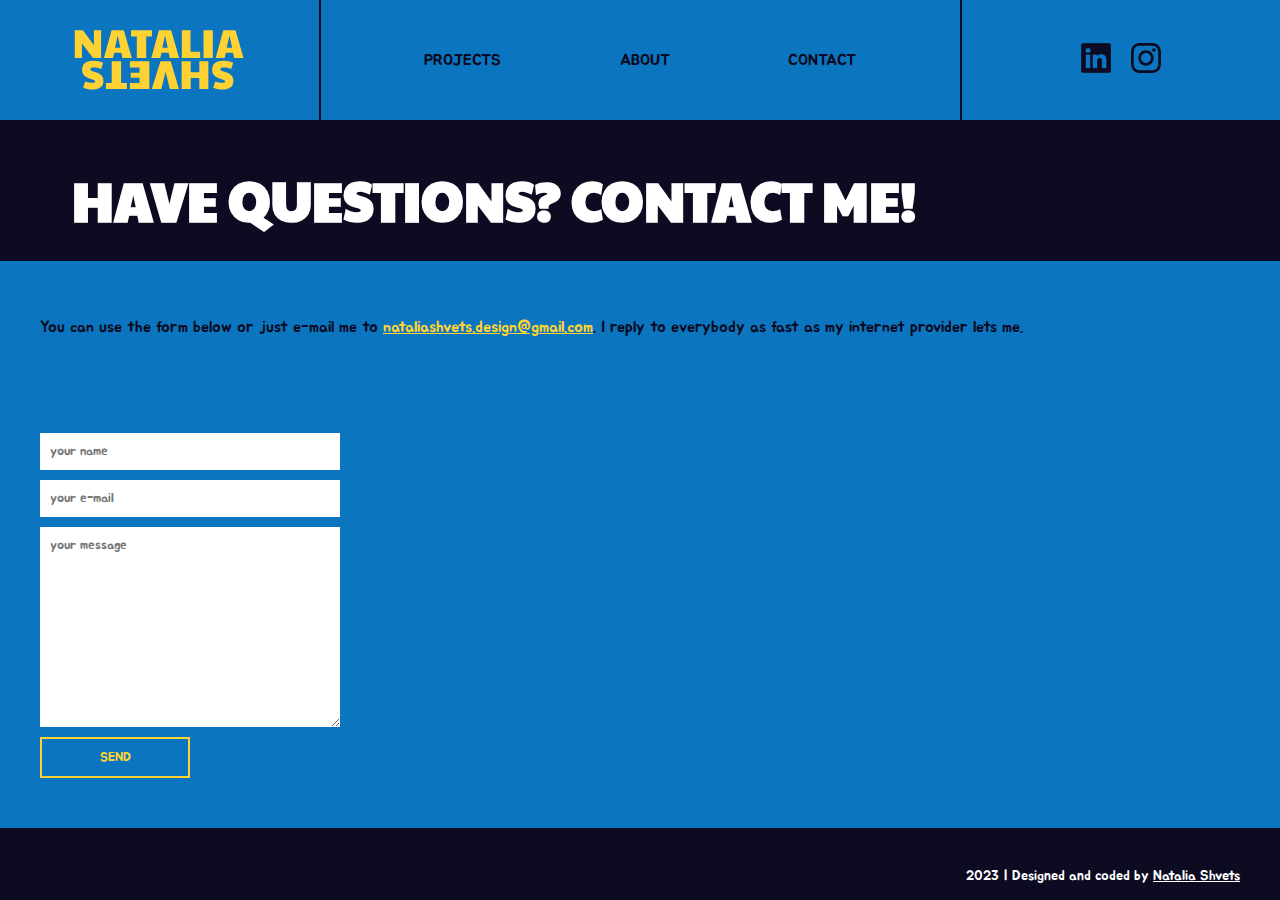
<file: contact.html>
<!DOCTYPE html>
<html lang="en">
<head>
    <meta charset="UTF-8">
    <meta http-equiv="X-UA-Compatible" content="IE=edge">
    <meta name="viewport" content="width=device-width, initial-scale=1.0">
    <title>Natalia Shvets/Contact</title>
    <link rel="shortcut icon" type="image/ico" href="https://cdn.glitch.global/4b5fbab2-b07e-4038-a8d4-02d66b0f72da/coffee.ico?v=1675710442443">
    <link rel="stylesheet" href="style.css">
    <link rel="preconnect" href="https://fonts.googleapis.com">
    <link rel="preconnect" href="https://fonts.gstatic.com" crossorigin>
    <link href="https://fonts.googleapis.com/css2?family=Jua&family=Paytone+One&display=swap" rel="stylesheet">

</head>
<body>
    <nav class="navbar">
        <div class="navHome contactBG">
            <a class="navHome" href="index.html">
                <svg class="logo" viewBox="0 0 152 54" fill="none" xmlns="http://www.w3.org/2000/svg">
                    <path d="M0.699219 0.231934H7.93522L17.7992 13.5879V0.231934H24.2432V24.9999H17.0432L7.10722 12.1119V24.9999H0.699219V0.231934Z" fill="#FFD233"/>
                    <path d="M33.6097 0.231934H44.5537L51.7177 24.9999H43.2577L42.3217 20.2479H35.9137L34.8697 24.9999H26.7697L33.6097 0.231934ZM41.4577 15.8199L39.1177 4.98393L36.6697 15.8199H41.4577Z" fill="#FFD233"/>
                    <path d="M56.1606 5.70393H51.0126V0.231934H69.6966V5.70393H64.5486V24.9999H56.1606V5.70393Z" fill="#FFD233"/>
                    <path d="M75.9378 0.231934H86.8818L94.0458 24.9999H85.5858L84.6498 20.2479H78.2418L77.1978 24.9999H69.0978L75.9378 0.231934ZM83.7858 15.8199L81.4458 4.98393L78.9978 15.8199H83.7858Z" fill="#FFD233"/>
                    <path d="M96.4297 0.231934H104.206V19.5279H112.81V24.9999H96.4297V0.231934Z" fill="#FFD233"/>
                    <path d="M115.801 0.231934H124.117V24.9999H115.801V0.231934Z" fill="#FFD233"/>
                    <path d="M133.489 0.231934H144.433L151.597 24.9999H143.137L142.201 20.2479H135.793L134.749 24.9999H126.649L133.489 0.231934ZM141.337 15.8199L138.997 4.98393L136.549 15.8199H141.337Z" fill="#FFD233"/>
                    <path d="M133.775 27.4239C137.159 27.4239 140.015 28.0479 142.343 29.2959L140.543 34.8759C138.071 33.9879 135.863 33.5439 133.919 33.5439C132.863 33.5439 132.095 33.6639 131.615 33.9039C131.111 34.1679 130.859 34.5519 130.859 35.0559C130.859 35.3919 130.991 35.6799 131.255 35.9199C131.519 36.1839 132.047 36.4719 132.839 36.7839C133.631 37.0959 134.819 37.4799 136.403 37.9359C138.347 38.5119 139.859 39.4479 140.939 40.7439C142.019 42.0639 142.559 43.5759 142.559 45.2799C142.559 47.9199 141.695 49.9119 139.967 51.2559C138.215 52.6239 135.863 53.3079 132.911 53.3079C131.375 53.3079 129.863 53.1399 128.375 52.8039C126.887 52.4919 125.567 52.0239 124.415 51.3999L126.359 45.9639C127.703 46.4199 128.879 46.7439 129.887 46.9359C130.871 47.1519 131.831 47.2599 132.767 47.2599C134.351 47.2599 135.143 46.8279 135.143 45.9639C135.143 45.5319 134.891 45.1599 134.387 44.8479C133.859 44.5599 132.791 44.1879 131.183 43.7319C128.663 43.0599 126.755 42.0279 125.459 40.6359C124.163 39.2679 123.515 37.6239 123.515 35.7039C123.515 33.0399 124.379 30.9879 126.107 29.5479C127.835 28.1319 130.391 27.4239 133.775 27.4239Z" fill="#FFD233"/>
                    <path d="M120.138 52.7679H112.038V42.9039H104.37V52.7679H96.2344V27.9999H104.37V37.7199H112.038V27.9999H120.138V52.7679Z" fill="#FFD233"/>
                    <path d="M93.8243 52.7679H85.6883L81.8723 37.3239L78.0563 52.7679H69.5603L77.3003 27.9999H86.4803L93.8243 52.7679Z" fill="#FFD233"/>
                    <path d="M67.3688 52.7679H49.9808V47.2959H58.6208V42.7959H50.7368V38.2599H58.6208V33.4719H49.9808V27.9999H67.3688V52.7679Z" fill="#FFD233"/>
                    <path d="M42.1067 47.2959H47.2547V52.7679H28.5707V47.2959H33.7187V27.9999H42.1067V47.2959Z" fill="#FFD233"/>
                    <path d="M17.5133 27.4239C20.8973 27.4239 23.7533 28.0479 26.0813 29.2959L24.2813 34.8759C21.8093 33.9879 19.6013 33.5439 17.6573 33.5439C16.6013 33.5439 15.8333 33.6639 15.3533 33.9039C14.8493 34.1679 14.5973 34.5519 14.5973 35.0559C14.5973 35.3919 14.7293 35.6799 14.9933 35.9199C15.2573 36.1839 15.7853 36.4719 16.5773 36.7839C17.3693 37.0959 18.5573 37.4799 20.1413 37.9359C22.0853 38.5119 23.5973 39.4479 24.6773 40.7439C25.7573 42.0639 26.2973 43.5759 26.2973 45.2799C26.2973 47.9199 25.4333 49.9119 23.7053 51.2559C21.9533 52.6239 19.6013 53.3079 16.6493 53.3079C15.1133 53.3079 13.6013 53.1399 12.1133 52.8039C10.6253 52.4919 9.30533 52.0239 8.15333 51.3999L10.0973 45.9639C11.4413 46.4199 12.6173 46.7439 13.6253 46.9359C14.6093 47.1519 15.5693 47.2599 16.5053 47.2599C18.0893 47.2599 18.8813 46.8279 18.8813 45.9639C18.8813 45.5319 18.6293 45.1599 18.1253 44.8479C17.5973 44.5599 16.5293 44.1879 14.9213 43.7319C12.4013 43.0599 10.4933 42.0279 9.19733 40.6359C7.90133 39.2679 7.25333 37.6239 7.25333 35.7039C7.25333 33.0399 8.11733 30.9879 9.84533 29.5479C11.5733 28.1319 14.1293 27.4239 17.5133 27.4239Z" fill="#FFD233"/>
                    </svg>                
            </a>
        </div>
        
        <div class="navOptions contactBG">
            <div><a class="navOption navProjects" href="projects.html">projects</a></div>
            <div><a class="navOption navAbout" href="about.html">about</a></div>
            <div><a class="navOption navContact" href="contact.html">contact</a></div>
        </div>
        <div class="navSocial contactBG">
            <a href="https://www.linkedin.com/in/shvetsnatalia/" target="_blank">
                <svg class="linkedinIcon" viewBox="0 0 40 40" fill="none" xmlns="http://www.w3.org/2000/svg">
                    <path d="M12.3584 33.9936H12.8679V33.4841V15.4219V14.9125H12.3584H6.3549H5.84548V15.4219V33.4841V33.9936H6.3549H12.3584ZM13.2627 9.83551H13.2628L13.2626 9.8243C13.2404 8.81769 12.868 7.90535 12.1845 7.2443C11.5001 6.5823 10.538 6.20526 9.39636 6.20526C8.2563 6.20526 7.27697 6.58121 6.57856 7.23986C5.87918 7.89943 5.49059 8.81599 5.49059 9.83551C5.49059 11.862 7.03341 13.4652 9.31751 13.4652H9.35664C10.5186 13.4652 11.4992 13.0783 12.1926 12.4133C12.8857 11.7486 13.2627 10.8332 13.2627 9.83551ZM21.6285 33.9936H22.1379V33.4841V23.3974C22.1379 22.86 22.1803 22.4107 22.2973 22.126L22.2986 22.1226C22.6841 21.1646 23.524 20.2462 24.9064 20.2462C25.8423 20.2462 26.4366 20.5914 26.8207 21.1552C27.2269 21.7516 27.4384 22.6535 27.4384 23.8213V33.4841V33.9936H27.9478H33.9508H34.4602V33.4841V23.1275C34.4602 20.2659 33.6955 18.0959 32.3507 16.637C31.0021 15.1741 29.1276 14.4886 27.0391 14.4886C25.3456 14.4886 24.0909 14.9564 23.149 15.6082C22.7567 15.8796 22.4234 16.1797 22.1381 16.4838V15.4219V14.9125H21.6287H15.6252H15.0915L15.1163 15.4456C15.1549 16.2767 15.1552 20.7728 15.1453 25.0874C15.1404 27.2389 15.133 29.3375 15.1268 30.8982C15.1238 31.6786 15.121 32.3245 15.119 32.7753L15.1166 33.2976L15.116 33.4347L15.1158 33.4698L15.1158 33.4787L15.1158 33.4809L15.1158 33.4815C15.1158 33.4816 15.1158 33.4817 15.6252 33.4841L15.1158 33.4817L15.1133 33.9936H15.6252H21.6285ZM0.509413 2.86535C0.509413 1.57641 1.58444 0.509413 2.93729 0.509413H37.0627C38.4155 0.509413 39.4906 1.57642 39.4906 2.86535V37.1347C39.4906 38.4241 38.4156 39.4906 37.0627 39.4906L2.93729 39.4906C1.58438 39.4906 0.509413 38.4241 0.509413 37.1346V2.86535Z" fill="#0C0B22" stroke="#0C0B22" stroke-width="1.01883"/>
                </svg>
            </a>
            <a href="https://www.instagram.com/kookooruza/" target="_blank">
                <svg class="instagramIcon"   viewBox="0 0 40 40" fill="none" xmlns="http://www.w3.org/2000/svg">
                    <path d="M20.0019 0C14.5702 0 13.8885 0.0237506 11.7551 0.120835C9.62593 0.218336 8.17259 0.555423 6.90091 1.05001C5.58547 1.56085 4.46963 2.24419 3.35795 3.35629C2.24544 4.46796 1.5621 5.58381 1.04959 6.89882C0.553755 8.17092 0.216252 9.62468 0.120418 11.753C0.0250001 13.8864 0 14.5685 0 20.0002C0 25.4319 0.0241673 26.1115 0.120835 28.2449C0.218753 30.3741 0.555839 31.8274 1.05001 33.0991C1.56127 34.4145 2.24461 35.5304 3.3567 36.642C4.46796 37.7546 5.58381 38.4396 6.89841 38.9504C8.17092 39.445 9.62468 39.7821 11.7535 39.8796C13.8868 39.9767 14.5681 40.0004 19.9994 40.0004C25.4315 40.0004 26.1111 39.9767 28.2445 39.8796C30.3737 39.7821 31.8287 39.445 33.1012 38.9504C34.4162 38.4396 35.5304 37.7546 36.6416 36.642C37.7541 35.5304 38.4375 34.4145 38.95 33.0995C39.4417 31.8274 39.7792 30.3736 39.8792 28.2453C39.975 26.1119 40 25.4319 40 20.0002C40 14.5685 39.975 13.8868 39.8792 11.7535C39.7792 9.62427 39.4417 8.17092 38.95 6.89924C38.4375 5.58381 37.7541 4.46796 36.6416 3.35629C35.5291 2.24377 34.4166 1.56043 33.0999 1.05001C31.8249 0.555423 30.3707 0.218336 28.2415 0.120835C26.1082 0.0237506 25.429 0 19.9956 0H20.0019ZM18.2077 3.6042C18.7402 3.60337 19.3344 3.6042 20.0019 3.6042C25.3419 3.6042 25.9749 3.62337 28.0836 3.71921C30.0336 3.80837 31.092 4.13421 31.797 4.40796C32.7303 4.77047 33.3958 5.2038 34.0954 5.90381C34.7954 6.60382 35.2287 7.27049 35.592 8.20384C35.8658 8.90801 36.192 9.96635 36.2808 11.9164C36.3766 14.0247 36.3975 14.6581 36.3975 19.9956C36.3975 25.3332 36.3766 25.9665 36.2808 28.0749C36.1916 30.0249 35.8658 31.0832 35.592 31.7874C35.2295 32.7208 34.7954 33.3853 34.0954 34.0849C33.3953 34.7849 32.7308 35.2183 31.797 35.5808C31.0928 35.8558 30.0336 36.1808 28.0836 36.27C25.9753 36.3658 25.3419 36.3866 20.0019 36.3866C14.6614 36.3866 14.0285 36.3658 11.9201 36.27C9.9701 36.18 8.91176 35.8541 8.20634 35.5804C7.27299 35.2179 6.60632 34.7845 5.90631 34.0845C5.2063 33.3845 4.77297 32.7195 4.40963 31.7857C4.13588 31.0816 3.80962 30.0232 3.72087 28.0732C3.62504 25.9649 3.60587 25.3315 3.60587 19.9906C3.60587 14.6497 3.62504 14.0197 3.72087 11.9114C3.81004 9.96135 4.13588 8.90301 4.40963 8.198C4.77213 7.26466 5.2063 6.59798 5.90631 5.89798C6.60632 5.19797 7.27299 4.76463 8.20634 4.4013C8.91134 4.12629 9.9701 3.80129 11.9201 3.71171C13.7651 3.62837 14.4802 3.60337 18.2077 3.5992V3.6042ZM30.6778 6.92507C29.3528 6.92507 28.2778 7.99883 28.2778 9.32426C28.2778 10.6493 29.3528 11.7243 30.6778 11.7243C32.0028 11.7243 33.0778 10.6493 33.0778 9.32426C33.0778 7.99925 32.0028 6.92424 30.6778 6.92424V6.92507ZM20.0019 9.72927C14.3297 9.72927 9.73094 14.3281 9.73094 20.0002C9.73094 25.6723 14.3297 30.2691 20.0019 30.2691C25.674 30.2691 30.2711 25.6723 30.2711 20.0002C30.2711 14.3281 25.6736 9.72927 20.0015 9.72927H20.0019ZM20.0019 13.3335C23.6836 13.3335 26.6686 16.3181 26.6686 20.0002C26.6686 23.6819 23.6836 26.6669 20.0019 26.6669C16.3198 26.6669 13.3351 23.6819 13.3351 20.0002C13.3351 16.3181 16.3198 13.3335 20.0019 13.3335Z" fill="#0C0B22"/>
                </svg>   
            </a>  
        </div>
    </nav>
    <div class="pageDescription">
        <h1 class="descriptionText">Have questions? Contact me!</h1>
    </div>

    <div class="contactContainer contactBG">
    <div class="contactBG aboutText">
        <p>
            You can use the form below or just e-mail me to <a class="mailto" type="" href="mailto: nataliashvets.design@gmail.com">nataliashvets.design@gmail.com</a>. I reply to everybody as fast as my internet provider lets me.
        </p>
    </div>

    <form class="contactBG aboutText" action="https://formspree.io/f/xkneoaqd" method="POST">
        
        <input type="text" name="text" required minlength="1" placeholder="your name">
        <input type="email" name="email" required placeholder="your e-mail">
        <textarea name="message" required  placeholder="your message"></textarea>

        <button class="contactBTN" type="submit">SEND</button>
    </form>
    </div>
    <footer class="footerMain">
        <p class="footerText">2023 | Designed and coded by <span class ><a class="footerLink footerLinkContact" href="https://www.linkedin.com/in/shvetsnatalia/" target="_blank"> Natalia Shvets</a></span></p>
    </footer>

    <script src="https://cdnjs.cloudflare.com/ajax/libs/gsap/3.11.4/gsap.min.js"></script>
    <script src="script.js"></script>

</body>
</html>
</file>
<file: style.css>
* {
    box-sizing: border-box;
  }
body, footer, .navbar, .seeSite, .textContainer, .contentInsideBottom{
    margin: 0;
}
#linkedin {
    fill:#C2A4F7
}
#contact {
    fill:#0B76BF
}
#projects {
    fill:#3A9823
}
#about {
    fill:#FFA0D3
}

#instagram {
    fill: #FFD233;
}
body {
    background-color: #0C0B22;
    display: block;
    min-height: 100vh;
    width: 100%;
    height: 100%;
}
.mainPageMax500 {
    display: none;
}
.greeting {
    background-color: #FF8259;
    text-transform:uppercase;
    font-size: 3vh;
    width: 100%;
    margin-bottom: 40px;
}
h1{
    margin-top: 0;
    padding: 40px;
    font-family: 'Paytone One', sans-serif;
    
}

.greetingTextHighlight {
    color :#ffffff
}


.navigation {
    display: flex;
    justify-content:space-between;
    width: 100%;
    
}

.blockOne {
    display: flex;
    flex-direction: column;
    justify-content: center;
    flex:1;
}
.blockTwo {
    display: flex;
    flex-direction: column;
    align-items: center;
    flex:1;
} 
.blockThree {
    display: flex;
    flex-direction: column;
    justify-content: center;
    align-items: center;
    flex:1;
}
.btn {
    border: none;
    width: 100%;
    background-color: #0C0B22;
}
.btnVector {
    cursor: pointer;
    width: 90%;
    height: auto;
}
.about, .contact {
    margin-bottom: 60px;
}

footer {
    color: #FFFFFF;
    font-family: 'Jua', sans-serif;
    width: 100%;
    text-align: end;
    align-self: flex-end;
}

.footerText {
    margin: 40px;
    font-size: 1.5vh;
}

.footerLink {
    color: #FFFFFF;
    text-decoration:underline;
    text-transform: none;
}
.footerLink:hover {
    cursor: pointer;
}
.footerLinkContact:hover {
    color: #FFD233;
}
.footerLinkAbout:hover {
    color:#0B76BF
}
.footerLinkProjects:hover {
    color:#FFA0D3
}
/* NAVBAR */

.projectsBG{
    background-color: #3A9823;
}
.aboutBG {
    background-color: #FFA0D3;;
}
.contactBG {
    background-color: #0B76BF;
}
.projectsBG .navOption:hover {
    text-decoration: underline #FFA0D3 2px;
    text-underline-offset: 2px;
}
.aboutBG a:hover,button:hover {
    text-decoration: underline #0B76BF 2px;
    text-underline-offset: 2px;
}

.contactBG a:hover {
    text-decoration: underline #FFD233 2px;
    text-underline-offset: 2px;
}

.navbar {
    box-sizing: border-box;
    display: grid;
    grid-template-columns: repeat(4,1fr);
    gap:2px;
    background-color: #0C0B22;
    flex-wrap: wrap;
    border-bottom: 2px solid #0C0B22;
    
}
.navHome,.navOptions, .navSocial{
    display: flex;
    justify-content: space-evenly;
    align-items: center;
    padding: 15px;
}

.navOptions {
    flex: grid;
    grid-column: span 2;
    text-transform: uppercase;
    gap: 30px;
    
}

.navOption, .projectLink,.aboutContainer,.aboutMySkillsContainer,.aboutBottomContainer,.contactContainer {
    text-decoration: none;
    color: #0C0B22;
    font-size: 16px;
    font-family: 'Jua', sans-serif;
}
.navSocial { 
    display: flex;
    justify-content: center;
    gap: 20px;
}
.logo {
    width: 170PX;
    height: auto;
}
.logo:hover {
rotate: 180deg;
}
.logo:active {
    rotate: 180deg;
}
.instagramIcon,.linkedinIcon {
    width: 30px;
    height: auto;
}
.pageDescription {
    width: 100%;
    color: #FFFFFF;
    text-transform:uppercase;
    font-size: 3vh;
    display: flex;
    justify-content: center;
    height: 1;
    
}
.descriptionText {
    width: 95%;
}
/* PROJECTS */

.projectsContainer {
    display: grid;
    grid-column: 3;
    grid-template-columns: repeat(3,1fr);
    gap:2px;
    background-color: #0C0B22;
    
}

.projectBlock {
    padding: 30px;
    text-align: center;
}
.projectPic:hover {
    scale: 1.1;
}
.projectPic {
    width: 95%;
}
.seeSite{
    text-decoration:underline;

}

/* ABOUT */
.aboutContainer {
    display: grid;
    grid-template-columns: repeat(2,1fr);
    gap: 2px;
    margin-bottom: 40px;
}
.aboutImg {
    background-image: url(https://cdn.glitch.global/4b5fbab2-b07e-4038-a8d4-02d66b0f72da/2CB31390-17D1-47EE-9B43-404BE087984A.JPG?v=1676074914103);
    background-position: center;
    background-size: cover;
    text-transform: none;
}

.contactContainer {
    display: flex;
    flex-direction: column;
    
}
.aboutText {
    padding: 40px;
}

.aboutMySkillsContainer {
    display: grid;
    grid-template-columns: repeat(2,1fr);
    gap: 2px;
    text-align: center;
    margin-bottom: 40px;
    
}
.mySkills,.aboutBottomContainerText {
    grid-column: span 2;
}

ul {
    padding: 0;
    list-style: none;
}
.aboutBottomContainer {
    display: grid;
    grid-template-columns: repeat(4,1fr);
    gap:2px;
    
}
.aboutBottomContainerBtn {
    display: flex;
    justify-content: center;
    align-items: center;
}

.balloonSVG{
    width: 50px;
    height: auto;
    position: absolute;
    opacity: 0;
}

.balloon {
    width: 100%;
    margin: 0;
    display: flex;
    justify-content: end;
}

#balloonBtn {
    background: none;
    border: none;
}
/* CONTACT */

.mailto {
    color: #FFD233
}
form {
    display: flex;
    flex-direction: column;
    
}
label {
    margin: 10px;
}
input, textarea, .contactBTN{
    margin-bottom: 10px;
    width: 300px;
    border: none;
    padding: 10px;
    font-family: 'Jua', sans-serif;
}

textarea {
    height: 200px;
}

.contactBTN {
    width: 150px;
    border: 2px solid #FFD233;
    background: none;
    color: #FFD233;
}
.contactBTN:hover {
    border: 2px solid #FFD233;
    background-color: #FFD233;
    color: #0B76BF;
}
.contactBTN:active {
    border: 2px solid #FFD233;
    background-color: #FFD233;
    color: #0B76BF;
}
@media all and (max-width:950px){
    .greeting,.pageDescription {
        font-size: 2vh;
    }
    h1 {
        padding: 20px;
        
    }
    .projectsContainer {
        grid-column: 2;
        grid-template-columns: repeat(2,1fr);
    }
}
@media all and (max-width:750px){
    .navOption,.projectLink,.aboutContainer,.aboutMySkillsContainer,.aboutBottomContainer,.contactContainer {
        font-size: 14px;
    }
    .greeting,.pageDescription {
        font-size: 1.5vh;
    }
    h1 {
        padding: 20px;
        
    }
    .projectsContainer {
        grid-column: 1;
        grid-template-columns: 1fr;
    }

    .navbar {
        grid-column: 1;
        grid-template-columns: 1fr 1fr;

    }
    .navOptions {
        grid-row: 2;
        grid-column: 1/-1;
        
    }

    .navHome,.navSocial{
        display: flex;
        justify-content: center;
        align-items: center;
        padding: 5px;
    }

    .logo {
        width: 100PX;
        height: auto;
    }

    .instagramIcon,.linkedinIcon {
        width: 20px;
        height: auto;
    }
    .footerMain, footer {
        text-align: center;
    }
}
@media all and (max-width:500px){

    .greeting,.navigation, .footerMain {
        display: none;
    }

    .mainPageMax500 {
        display: grid;
        grid-template-rows: repeat(8,1fr);
        gap: 2px;

    }
    .greetingMax500  {
        color: #FF8259;
        text-transform: uppercase;
        grid-row: span 2;
    }
    .instagramBG {
        background-color: #FFD233;
    }
    .linkedinBG {
        background-color: #C2A4F7;
    }
    .navigation500MaxOption {
        text-transform: uppercase;
        display: flex;
        align-items: center;
        text-decoration: none;
        color: #0C0B22;
    }
    .navigation500MaxOption:active {
        filter:brightness(80%)
    }
    .navigation500MaxOption:active h2{
        scale: 0.8;
    }

    h1,h2 {
        padding-left: 10px;
    }

    h2{
        font-family: 'Jua', sans-serif;
    }

    .footerText500 {
        text-align: start;
        margin-left: 10px;
    }
    .aboutContainer {
        display: grid;
        grid-row: -2;
        grid-template-columns: repeat(1,1fr);
        grid-template-rows: repeat(2,1fr);
    }
    .aboutContainer .aboutImg {
        grid-row: 1;

    }
    .aboutText, .contactContainer {
        padding: 10px;
    }
    .projectLink {
        text-align: center;
    }
}
</file>
